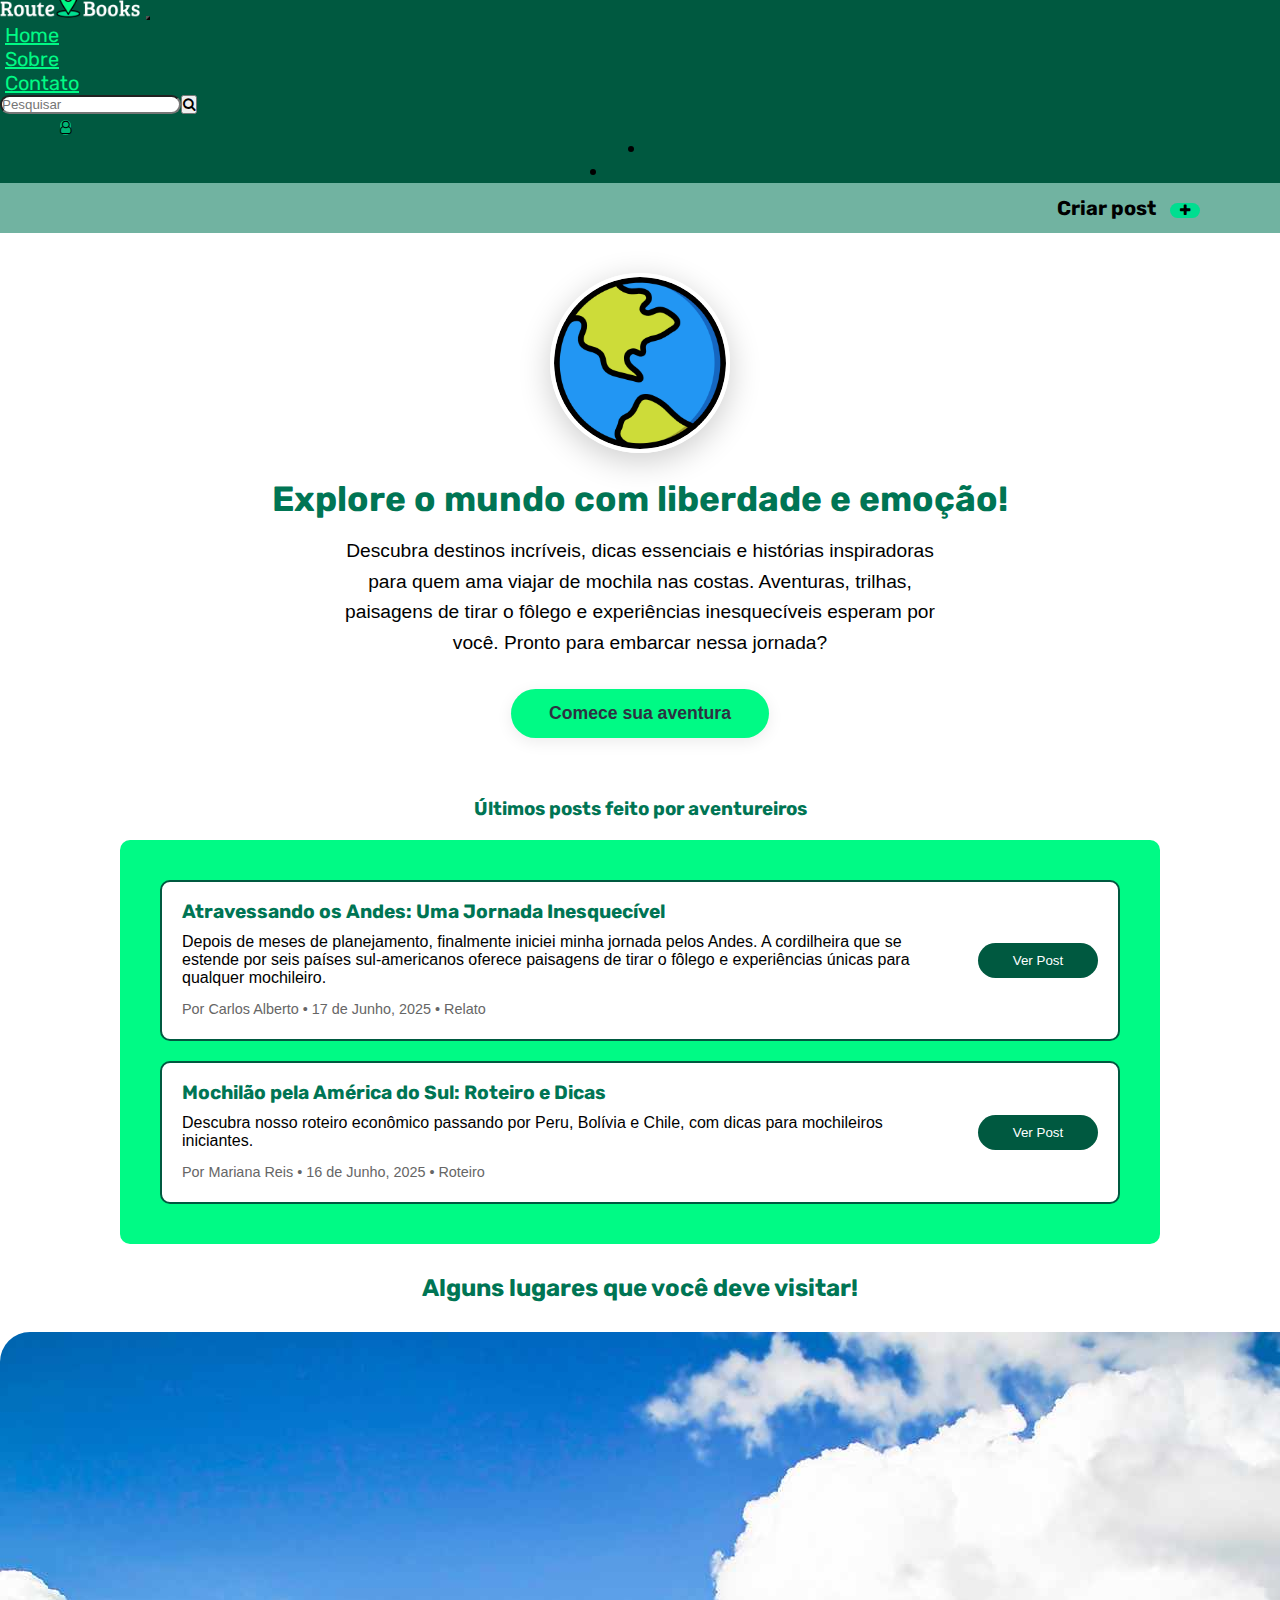
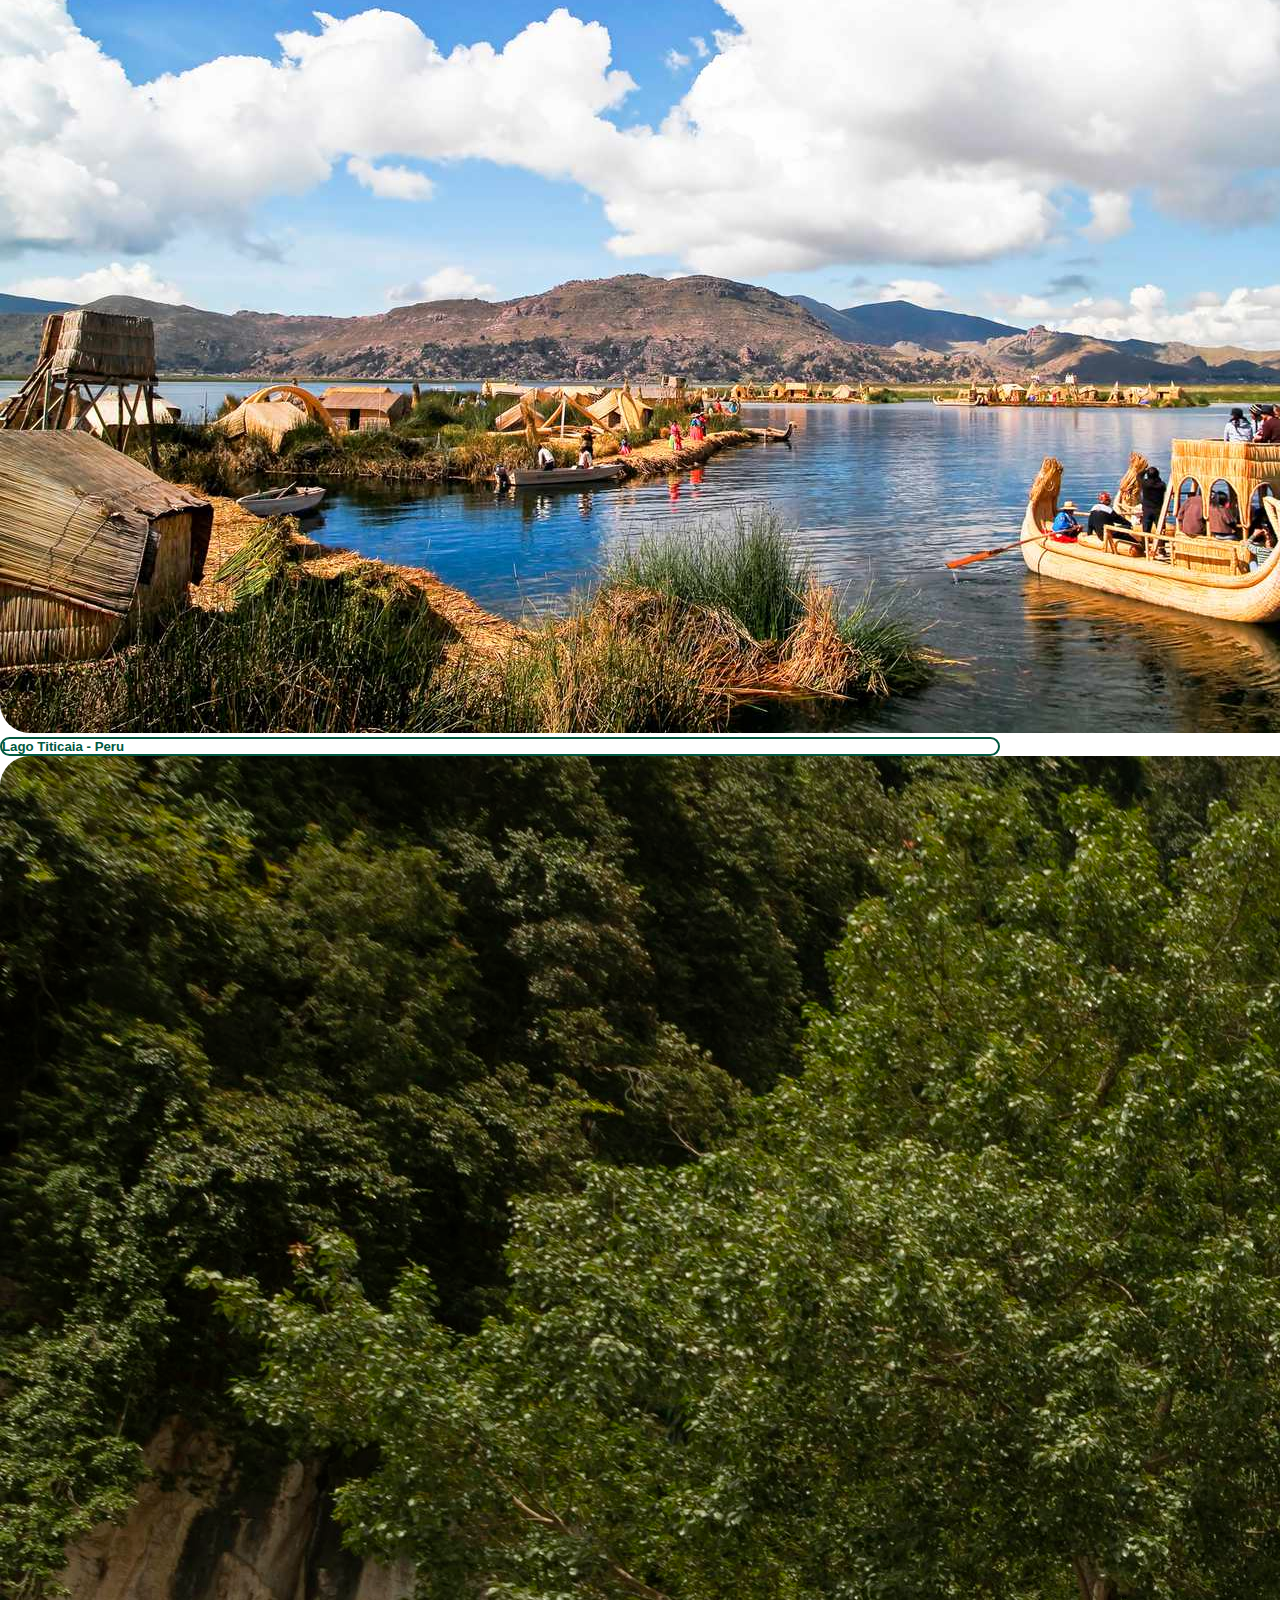
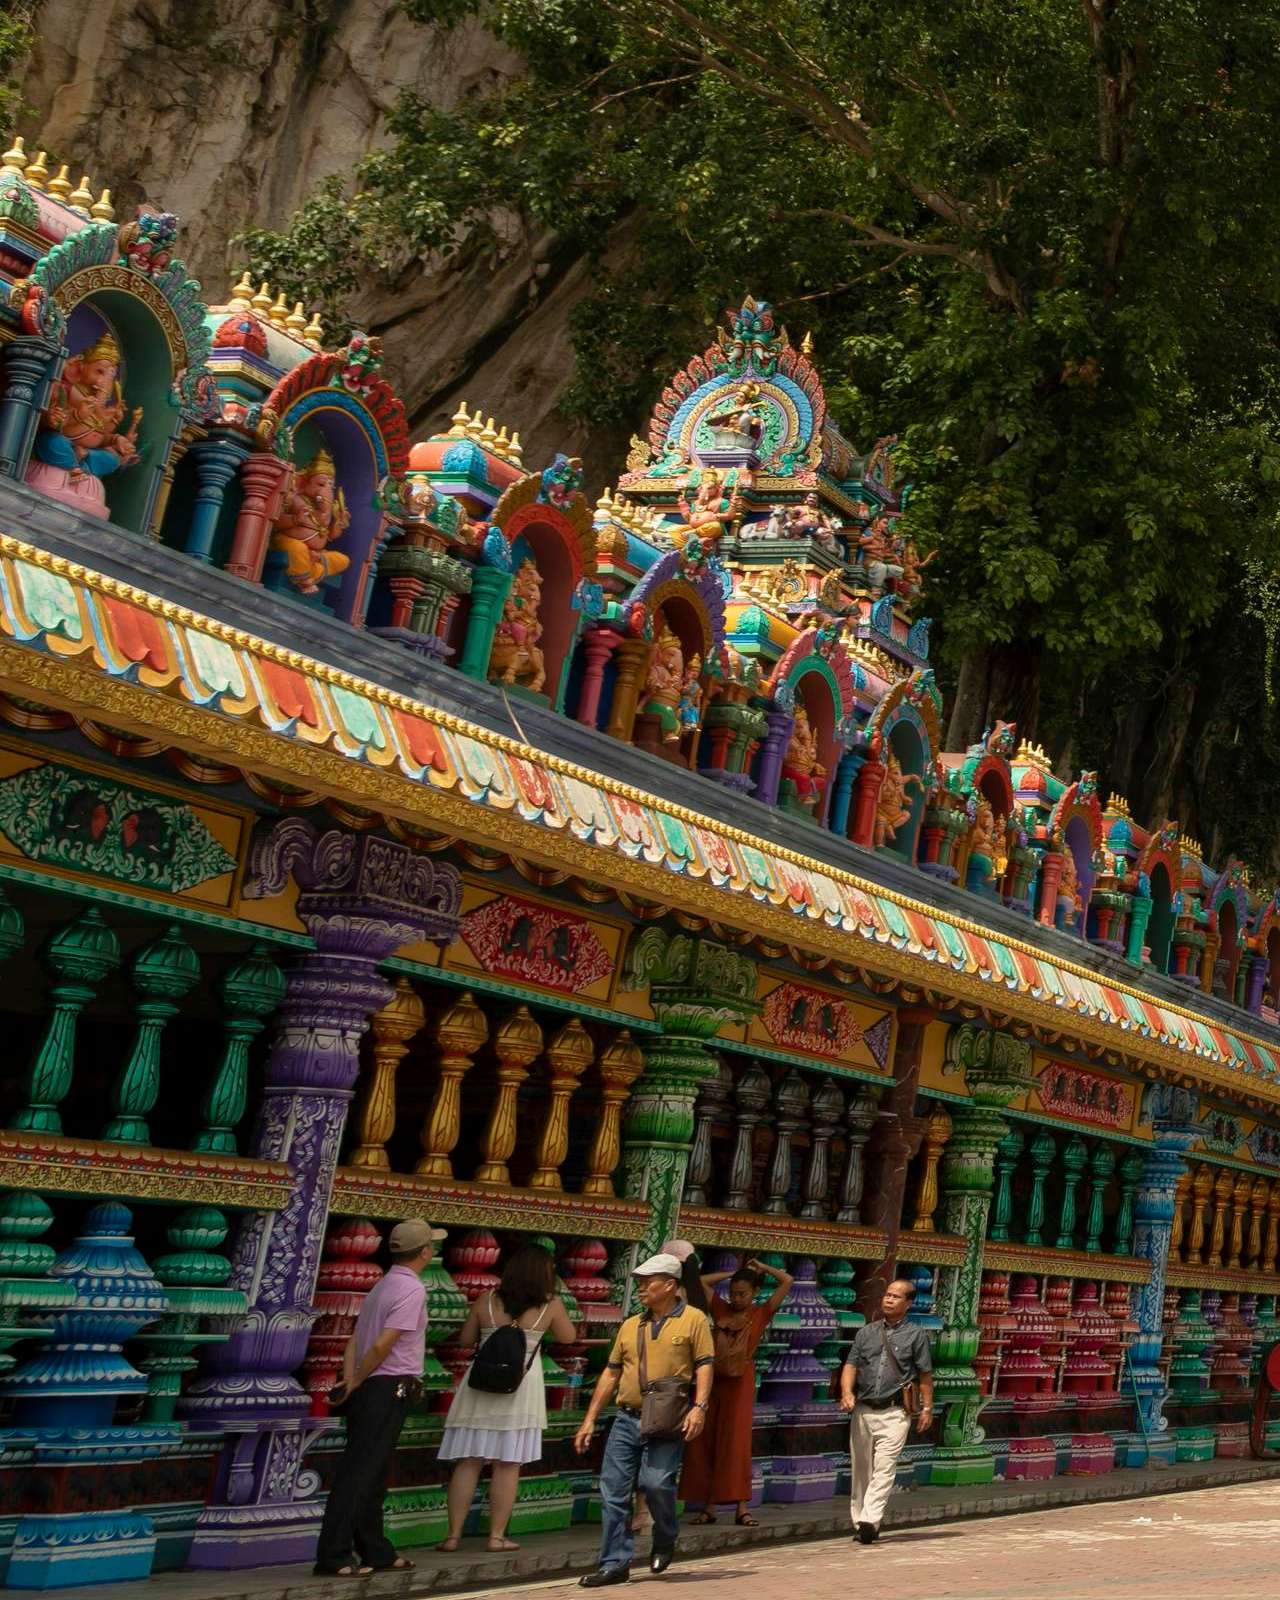
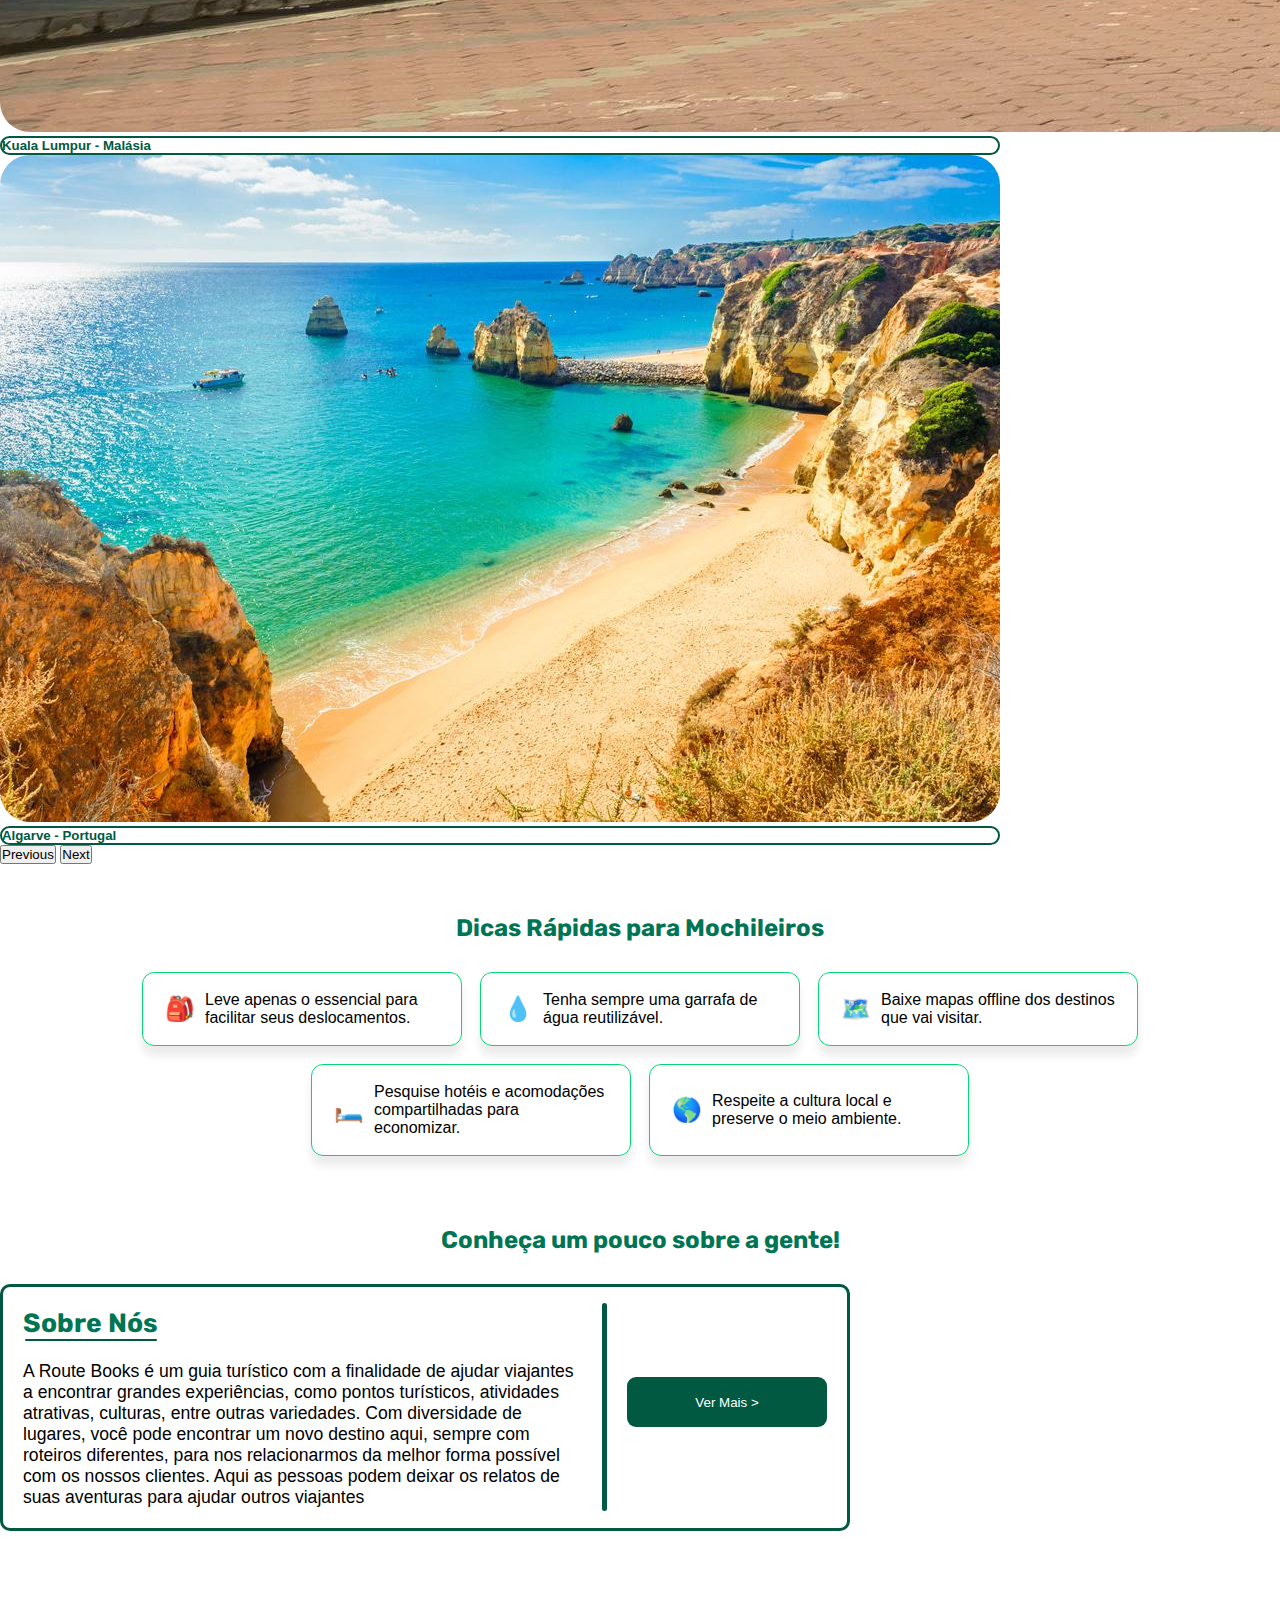
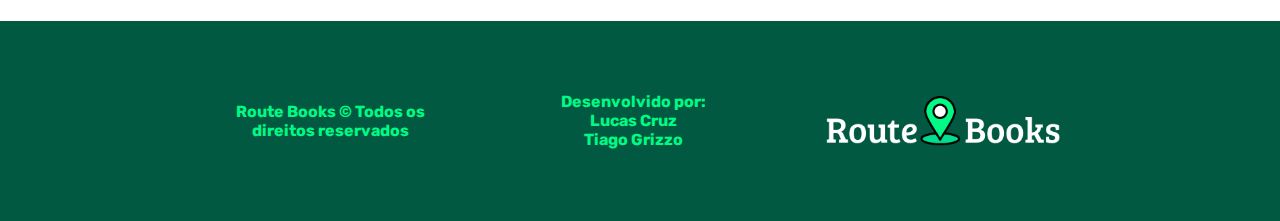
<file: index.html>
<!DOCTYPE html>
<html lang="pt-BR">
<head>
    <meta charset="UTF-8">
    <meta name="viewport" content="width=device-width, initial-scale=1.0">
    <title>Route Books - Seu melhor amigo quando a questão é se aventurar!</title>
    <link rel="stylesheet" href="css/reset.css">
    <link href="https://cdn.jsdelivr.net/npm/bootstrap@5.3.6/dist/css/bootstrap.min.css" rel="stylesheet" integrity="sha384-4Q6Gf2aSP4eDXB8Miphtr37CMZZQ5oXLH2yaXMJ2w8e2ZtHTl7GptT4jmndRuHDT" crossorigin="anonymous">
    <link rel="stylesheet" href="css/color.css">
    <link href="https://cdn.jsdelivr.net/npm/font-awesome@4.7.0/css/font-awesome.min.css" rel="stylesheet">
    <link rel="stylesheet" href="css/style.css">
    <link rel="stylesheet" href="css/index.css">
</head>
<body>
  <!--INICIO DA NAVBAR DO INDEX-->
  <header class="header-navbar">
    <nav class="navbar navbar-expand-lg bg-body-tertiary bg-navbar container-xxl">
        <div class="container-fluid">
          <a class="navbar-brand text-color-navbar" href="index.html"><img src="imgs/rb-logo2.png" class="logo-tamanho"></a>
          <button class="navbar-toggler bg-color-menu-btn" type="button" data-bs-toggle="collapse" data-bs-target="#navbarSupportedContent" aria-controls="navbarSupportedContent" aria-expanded="false" aria-label="Toggle navigation">
            <span class="navbar-toggler-icon"></span>
          </button>
          <div class="collapse navbar-collapse" id="navbarSupportedContent">
            <ul class="navbar-nav me-auto mb-2 mb-lg-0">
              <li class="nav-item">
                <a class="nav-link active text-color-navbar titulo-font " aria-current="page" href="index.html">Home</a>
              </li>
              <li class="nav-item">
                <a class="nav-link text-color-navbar titulo-font" href="sobre.html">Sobre</a>
              </li>
              <li class="nav-item">
                <a class="nav-link text-color-navbar titulo-font" href="contato.html">Contato</a>
              </li>
            </ul>
            <form class="d-flex barra-pesquisa" role="search">
              <input class="form-control me-2 search-bar" type="search" placeholder="Pesquisar" aria-label="Search"/>
              <button class="btn btn-outline-success" type="submit"><i class="fa fa-search" aria-hidden="true"></i></button>
            </form>
          </div>
          <div class="dropdown perfil-geral">
            <button class="btn btn-secondary dropdown-toggle btn-perfil" type="button" data-bs-toggle="dropdown" aria-expanded="false">
                <i class="fa fa-user-o" aria-hidden="true"></i>
            </button>
            <ul class="dropdown-menu menu-perfil">
              <li><a class="dropdown-item perfil-item" href="perfil.html">Perfil</a></li>
              <li><a class="dropdown-item perfil-item" href="login.html">Sair da Conta</a></li>
            </ul>
          </div>
        </div>
    </nav>
  </header>
  
  <!--FIM DA NAVBAR DO INDEX-->

  <div class="bg-criar-post">
    <!--INICIO DO CRIAR POST-->
    <div class="div-criar-post-geral container-xxl">
      <div class="div-criar-post titulo-font">
          Criar post
          <a href="criarpost.html">
            <button class="btn-criar-post"><i class="fa fa-plus" aria-hidden="true"></i></button>
          </a>
      </div>
    </div>
    <!--FIM DO CRIAR POST-->
  </div>
  <div class="inicio-index container-xxl">
    <!--INICIO DA INTRODUCAO DO SITE-->
    <img src="imgs/mundo.png" alt="Mochilão aventura">
    <h2 class="titulo-font cor-titulo">Explore o mundo com liberdade e emoção!</h2>
    <p>
      Descubra destinos incríveis, dicas essenciais e histórias inspiradoras para quem ama viajar de mochila nas costas. Aventuras, trilhas, paisagens de tirar o fôlego e experiências inesquecíveis esperam por você. Pronto para embarcar nessa jornada?
    </p>
      <a href="verposts.html" class="btn-inicio">Comece sua aventura</a>
      <!--FIM DA INTRODUCAO DO SITE-->
  </div>
  <div class="bg-conteudo">
    <!--INICIO DO CONTEUDO DO INDEX-->
    <div class="title-conteudo">
      <h3 class="h3-conteudo titulo-font cor-titulo">Últimos posts feito por aventureiros</h3>
    </div>
    <div class="div-fundo-relatos">
      <div class="fundo-relatos">
        <div class="relatos">
          <!--CARD DE POST RECENTE-->
              <div class="conteudo-card-index">
                    <h3 class="titulo-font cor-titulo">Atravessando os Andes: Uma Jornada Inesquecível</h3>
                    <p>Depois de meses de planejamento, finalmente iniciei minha jornada pelos Andes. A cordilheira que se estende por seis países sul-americanos oferece paisagens de tirar o fôlego e experiências únicas para qualquer mochileiro.</p>
                    <div class="post-info-index">
                      <span>Por Carlos Alberto • 17 de Junho, 2025 • Relato</span>
                    </div>
              </div>
            <div class="div-btn-relatos">
              <a href="post1.html">
                <button class="btn-relatos">
                  Ver Post
                </button> 
              </a>
            </div>
            <!--FIM DO CARD DE POST RECENTES-->
        </div>
        <div class="relatos">
          <!--INICIO DO SEGUNDO DE CARD DE POST RECENTE-->
              <div class="conteudo-card-index">
                    <h3 class="titulo-font cor-titulo">Mochilão pela América do Sul: Roteiro e Dicas</h3>
                    <p>Descubra nosso roteiro econômico passando por Peru, Bolívia e Chile, com dicas para mochileiros iniciantes.</p>
                    <div class="post-info-index">
                      <span>Por Mariana Reis • 16 de Junho, 2025 • Roteiro</span>
                    </div>
                </div>
                <div class="div-btn-relatos">
                  <a href="post2.html">
                    <button class="btn-relatos">
                      Ver Post
                    </button> 
                  </a>
                </div>
            <!--FIM DO CARD DO SEGUNDO POST RECENTE-->
        </div>
      </div>
    </div>
  </div>
  <h2 class="container-xxl conheca-index titulo-font cor-titulo">Alguns lugares que você deve visitar!</h2>

  <div id="carouselExampleAutoplaying" class="carousel slide container-xxl tamanho-car" data-bs-ride="carousel">
    <!--INICIO DO CARROSSEL DO INDEX-->
    <div class="carousel-inner">
      <div class="carousel-item active">
        <img src="imgs/peru.jpg" class="d-block w-100 img-car" alt="...">
        <div class="carousel-caption d-none d-md-block legenda-car">
          <h5>Lago Titicaia - Peru</h5>
        </div>
      </div>
      <div class="carousel-item">
        <img src="imgs/kuala.jpeg" class="d-block w-100 img-car" alt="...">
        <div class="carousel-caption d-none d-md-block legenda-car">
          <h5>Kuala Lumpur - Malásia</h5>
        </div>
      </div>
      <div class="carousel-item">
        <img src="imgs/algarve.jpg" class="d-block w-100 img-car" alt="...">
        <div class="carousel-caption d-none d-md-block legenda-car">
          <h5>Algarve - Portugal</h5>
        </div>
      </div>
    </div>
    <button class="carousel-control-prev" type="button" data-bs-target="#carouselExampleAutoplaying" data-bs-slide="prev">
      <span class="carousel-control-prev-icon" aria-hidden="true"></span>
      <span class="visually-hidden">Previous</span>
    </button>
    <button class="carousel-control-next" type="button" data-bs-target="#carouselExampleAutoplaying" data-bs-slide="next">
      <span class="carousel-control-next-icon" aria-hidden="true"></span>
      <span class="visually-hidden">Next</span>
    </button>
    <!--FIM DO CARROSSEL DO INDEX-->
  </div>
      <h2 class="titulo-font cor-titulo tit-dicas container-xxl">Dicas Rápidas para Mochileiros</h2>
        <div class="dicas-lista container-xxl">
          <!--INICIO DAS DICAS-->
            <div class="dica-item"><span>🎒</span> Leve apenas o essencial para facilitar seus deslocamentos.</div>
            <div class="dica-item"><span>💧</span> Tenha sempre uma garrafa de água reutilizável.</div>
            <div class="dica-item"><span>🗺️</span> Baixe mapas offline dos destinos que vai visitar.</div>
            <div class="dica-item"><span>🛏️</span> Pesquise hotéis e acomodações compartilhadas para economizar.</div>
            <div class="dica-item"><span>🌎</span> Respeite a cultura local e preserve o meio ambiente.</div>
            <!--FIM DAS DICAS-->
        </div>
  <h2 class="container-xxl conheca-index titulo-font cor-titulo">Conheça um pouco sobre a gente!</h2>
  <div class="geral-sobre container-xl">
    <!--INICIO DO SOBRE DO INDEX-->
    <div class="text-titulo-sobre">
      <div class="titulo-sobre">
        <h2 class="titulo-font cor-titulo">Sobre Nós</h2>
      </div>
      <div class="div-texto-sobre container-sm">
        <p class="p-sobre">A Route Books é um guia turístico com a finalidade de ajudar viajantes a encontrar grandes experiências, 
          como pontos turísticos, atividades atrativas, culturas, entre outras variedades. Com diversidade de lugares, você pode encontrar um novo destino aqui, sempre com roteiros diferentes, para nos relacionarmos da melhor forma possível 
          com os nossos clientes. Aqui as pessoas podem deixar os relatos de suas aventuras para ajudar outros viajantes </p>
      </div>
    </div>
    
    <div class="div-btn-sobre">
        <a href="sobre.html">
            <button class="btn-relatos btn-ver-sobre">
              Ver Mais >
            </button> 
        </a>
      </div>
      <!--FIM DO SOBRE DO INDEX-->
  </div>
      <!--INICIO DO FOOTER DO INDEX-->
      <footer class="footer-index">
        <div class="itens-footer-geral">
          <div class="item-footer item-footer-direitos">
              <h4 class="titulo-font">
                  Route Books © Todos os direitos reservados
              </h4>
          </div>
          <div class="item-footer">
              <h4 class="titulo-font">
                  Desenvolvido por: <br>        
                  <a href="https://github.com/LucasEduardoPereiraCruz">Lucas Cruz</a> <br>
                  <a href="https://github.com/TiagoGrizzo">Tiago Grizzo</a><br>
              </h4>
          </div>
          <div class="logo-footer">
              <img src="imgs/rb-logo2.png" alt="Logo Route Books" class="logo-footer">
          </div>
        </div>
      </footer>
      <!--FIM DO FOOTER DO INDEX-->
    <script src="https://cdn.jsdelivr.net/npm/bootstrap@5.3.6/dist/js/bootstrap.bundle.min.js" integrity="sha384-j1CDi7MgGQ12Z7Qab0qlWQ/Qqz24Gc6BM0thvEMVjHnfYGF0rmFCozFSxQBxwHKO" crossorigin="anonymous"></script>
</body>
</html>
</file>
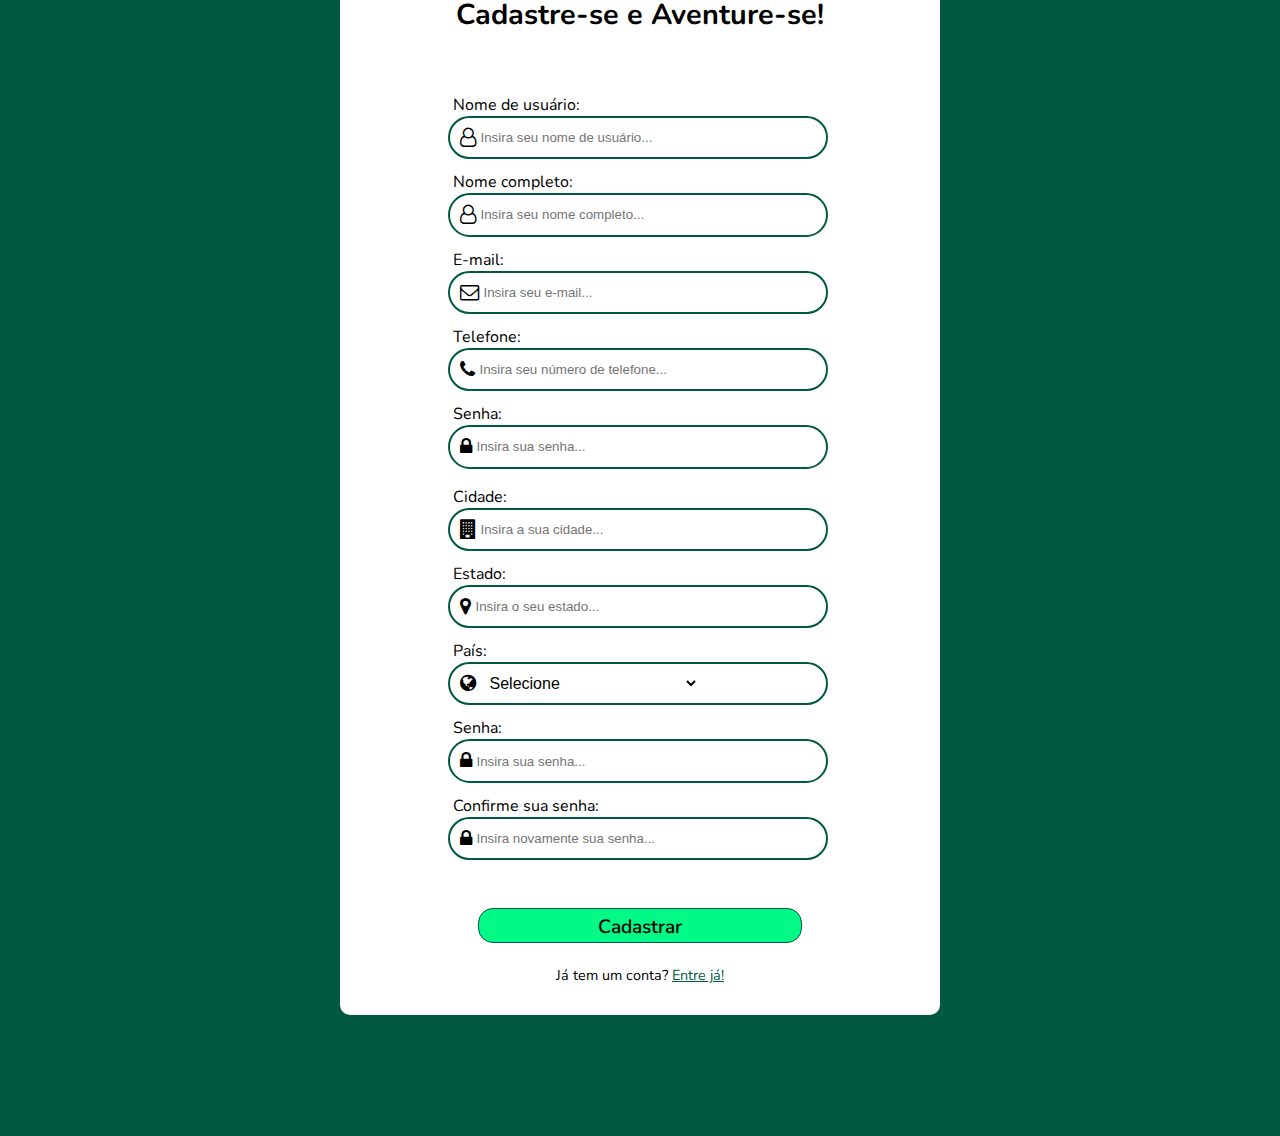
<file: cadastro.html>
<!DOCTYPE html>
<html lang="en">
<head>
    <meta charset="UTF-8">
    <meta name="viewport" content="width=device-width, initial-scale=1.0">
    <title>Route Books - Cadastre-se E Aventure-se!</title>
    <link rel="stylesheet" href="css/reset.css">
    <link href="https://cdn.jsdelivr.net/npm/font-awesome@4.7.0/css/font-awesome.min.css" rel="stylesheet">
    <link rel="stylesheet" href="css/style.css">
    <link rel="stylesheet" href="css/cadastro.css">
</head>
<body>
    <!--INICIO DA SECTION PRINCIPAL DA PAGINA-->
    <section class="form-cadastro-geral container-xxl">
        <form action="" class="form-cad">
            <div class="logo">
                <!--LOGO-->
                <img src="imgs/rb-logo1.png" class="logo-cadastro">
            </div>
            <!--TITULO-->
            <h2 class="titulo-cadastro">Cadastre-se e Aventure-se!</h2>
            <div class="div-inputs">
                <div class="dividir-inputs-1">
                    <!--INFOS DO CADASTRO/ DIVISAO DOS INPUTS EM 2 PARA FINS DE RESPONSIVIDADE-->
                        <label for="username">Nome de usuário:</label>
                    <div class="input-cadastro">
                        <i class="fa fa-user-o" aria-hidden="true"></i>
                        <input class="input-username" name="username" type="text" placeholder="Insira seu nome de usuário...">
                    </div>
                    <label for="username">Nome completo:</label>
                    <div class="input-cadastro">
                        <i class="fa fa-user-o" aria-hidden="true"></i>
                        <input class="input-username" name="username" type="text" placeholder="Insira seu nome completo...">
                    </div>
                    <label for="email">E-mail:</label>
                    <div class="input-cadastro">
                        <i class="fa fa-envelope-o" aria-hidden="true"></i>
                        <input class="input-email" name="email" type="email" placeholder="Insira seu e-mail...">
                    </div>
                    <label for="Telefone">Telefone:</label>
                    <div class="input-cadastro">
                        <i class="fa fa-phone" aria-hidden="true"></i>
                        <input class="input-telefone" name="Telefone" type="text" placeholder="Insira seu número de telefone...">
                    </div>

                    <label for="senha">Senha:</label>
                    <div class="input-cadastro">
                        <i class="fa fa-lock" aria-hidden="true"></i>
                        <input class="input-senha" name="senha" type="password" placeholder="Insira sua senha...">
                    </div>
                    
                </div>
                <div class="dividir-inputs-2">
                    <label for="endereco">Cidade:</label>
                    <div class="input-cadastro">
                        <i class="fa fa-building" aria-hidden="true"></i>
                        <input class="input-cidade" name="cidade" type="text" placeholder="Insira a sua cidade...">
                    </div>

                    <label for="endereco">Estado:</label>
                    <div class="input-cadastro">
                        <i class="fa fa-map-marker" aria-hidden="true"></i>
                        <input class="input-estado" name="estado" type="text" placeholder="Insira o seu estado...">
                    </div>

                    <label for="pais">País:</label>
                    <div class="input-cadastro">
                        <i class="fa fa-globe" aria-hidden="true"></i>
                        <select class="select-uf" name="pais" id="pais" required>
                            <option value="">Selecione</option>
                            <option value="AF">Afeganistão</option>
                            <option value="ZA">África do Sul</option>
                            <option value="AL">Albânia</option>
                            <option value="DE">Alemanha</option>
                            <option value="AD">Andorra</option>
                            <option value="AO">Angola</option>
                            <option value="AI">Anguilla</option>
                            <option value="AQ">Antártica</option>
                            <option value="AG">Antígua e Barbuda</option>
                            <option value="SA">Arábia Saudita</option>
                            <option value="DZ">Argélia</option>
                            <option value="AR">Argentina</option>
                            <option value="AM">Armênia</option>
                            <option value="AW">Aruba</option>
                            <option value="AU">Austrália</option>
                            <option value="AT">Áustria</option>
                            <option value="AZ">Azerbaijão</option>
                            <option value="BS">Bahamas</option>
                            <option value="BH">Bahrein</option>
                            <option value="BD">Bangladesh</option>
                            <option value="BB">Barbados</option>
                            <option value="BE">Bélgica</option>
                            <option value="BZ">Belize</option>
                            <option value="BJ">Benin</option>
                            <option value="BM">Bermudas</option>
                            <option value="BO">Bolívia</option>
                            <option value="BA">Bósnia e Herzegovina</option>
                            <option value="BW">Botsuana</option>
                            <option value="BR">Brasil</option>
                            <option value="BN">Brunei</option>
                            <option value="BG">Bulgária</option>
                            <option value="BF">Burkina Faso</option>
                            <option value="BI">Burundi</option>
                            <option value="BT">Butão</option>
                            <option value="CV">Cabo Verde</option>
                            <option value="KH">Camboja</option>
                            <option value="CM">Camarões</option>
                            <option value="CA">Canadá</option>
                            <option value="QA">Catar</option>
                            <option value="KZ">Cazaquistão</option>
                            <option value="TD">Chade</option>
                            <option value="CL">Chile</option>
                            <option value="CN">China</option>
                            <option value="CY">Chipre</option>
                            <option value="CO">Colômbia</option>
                            <option value="KM">Comores</option>
                            <option value="CG">Congo</option>
                            <option value="KR">Coreia do Sul</option>
                            <option value="KP">Coreia do Norte</option>
                            <option value="CR">Costa Rica</option>
                            <option value="CI">Costa do Marfim</option>
                            <option value="HR">Croácia</option>
                            <option value="CU">Cuba</option>
                            <option value="DK">Dinamarca</option>
                            <option value="DJ">Djibuti</option>
                            <option value="DM">Dominica</option>
                            <option value="EG">Egito</option>
                            <option value="SV">El Salvador</option>
                            <option value="AE">Emirados Árabes Unidos</option>
                            <option value="EC">Equador</option>
                            <option value="ER">Eritreia</option>
                            <option value="SK">Eslováquia</option>
                            <option value="SI">Eslovênia</option>
                            <option value="ES">Espanha</option>
                            <option value="US">Estados Unidos</option>
                            <option value="EE">Estônia</option>
                            <option value="ET">Etiópia</option>
                            <option value="PH">Filipinas</option>
                            <option value="FI">Finlândia</option>
                            <option value="FR">França</option>
                            <option value="GA">Gabão</option>
                            <option value="GM">Gâmbia</option>
                            <option value="GH">Gana</option>
                            <option value="GE">Geórgia</option>
                            <option value="GI">Gibraltar</option>
                            <option value="GR">Grécia</option>
                            <option value="GD">Granada</option>
                            <option value="GL">Groenlândia</option>
                            <option value="GP">Guadalupe</option>
                            <option value="GU">Guam</option>
                            <option value="GT">Guatemala</option>
                            <option value="GY">Guiana</option>
                            <option value="GF">Guiana Francesa</option>
                            <option value="GN">Guiné</option>
                            <option value="GW">Guiné-Bissau</option>
                            <option value="GQ">Guiné Equatorial</option>
                            <option value="HT">Haiti</option>
                            <option value="HN">Honduras</option>
                            <option value="HU">Hungria</option>
                            <option value="YE">Iêmen</option>
                            <option value="IN">Índia</option>
                            <option value="ID">Indonésia</option>
                            <option value="IR">Irã</option>
                            <option value="IQ">Iraque</option>
                            <option value="IE">Irlanda</option>
                            <option value="IS">Islândia</option>
                            <option value="IL">Israel</option>
                            <option value="IT">Itália</option>
                            <option value="JM">Jamaica</option>
                            <option value="JP">Japão</option>
                            <option value="JO">Jordânia</option>
                            <option value="KW">Kuwait</option>
                            <option value="LA">Laos</option>
                            <option value="LS">Lesoto</option>
                            <option value="LV">Letônia</option>
                            <option value="LB">Líbano</option>
                            <option value="LR">Libéria</option>
                            <option value="LY">Líbia</option>
                            <option value="LI">Liechtenstein</option>
                            <option value="LT">Lituânia</option>
                            <option value="LU">Luxemburgo</option>
                            <option value="MG">Madagascar</option>
                            <option value="MY">Malásia</option>
                            <option value="MW">Malawi</option>
                            <option value="MV">Maldivas</option>
                            <option value="ML">Mali</option>
                            <option value="MT">Malta</option>
                            <option value="MA">Marrocos</option>
                            <option value="MQ">Martinica</option>
                            <option value="MU">Maurício</option>
                            <option value="MX">México</option>
                            <option value="MZ">Moçambique</option>
                            <option value="MC">Mônaco</option>
                            <option value="MN">Mongólia</option>
                            <option value="ME">Montenegro</option>
                            <option value="NA">Namíbia</option>
                            <option value="NP">Nepal</option>
                            <option value="NI">Nicarágua</option>
                            <option value="NE">Níger</option>
                            <option value="NG">Nigéria</option>
                            <option value="NO">Noruega</option>
                            <option value="NZ">Nova Zelândia</option>
                            <option value="NL">Países Baixos</option>
                            <option value="PK">Paquistão</option>
                            <option value="PA">Panamá</option>
                            <option value="PG">Papua-Nova Guiné</option>
                            <option value="PY">Paraguai</option>
                            <option value="PE">Peru</option>
                            <option value="PL">Polônia</option>
                            <option value="PT">Portugal</option>
                            <option value="KE">Quênia</option>
                            <option value="GB">Reino Unido</option>
                            <option value="CZ">República Tcheca</option>
                            <option value="CF">República Centro-Africana</option>
                            <option value="DO">República Dominicana</option>
                            <option value="RO">Romênia</option>
                            <option value="RU">Rússia</option>
                            <option value="RW">Ruanda</option>
                            <option value="EH">Saara Ocidental</option>
                            <option value="WS">Samoa</option>
                            <option value="SM">San Marino</option>
                            <option value="SN">Senegal</option>
                            <option value="RS">Sérvia</option>
                            <option value="SL">Serra Leoa</option>
                            <option value="SG">Singapura</option>
                            <option value="SY">Síria</option>
                            <option value="SO">Somália</option>
                            <option value="LK">Sri Lanka</option>
                            <option value="SZ">Suazilândia</option>
                            <option value="SD">Sudão</option>
                            <option value="SE">Suécia</option>
                            <option value="CH">Suíça</option>
                            <option value="SR">Suriname</option>
                            <option value="TH">Tailândia</option>
                            <option value="TW">Taiwan</option>
                            <option value="TZ">Tanzânia</option>
                            <option value="TJ">Tajiquistão</option>
                            <option value="TG">Togo</option>
                            <option value="TT">Trinidad e Tobago</option>
                            <option value="TN">Tunísia</option>
                            <option value="TR">Turquia</option>
                            <option value="UA">Ucrânia</option>
                            <option value="UG">Uganda</option>
                            <option value="UY">Uruguai</option>
                            <option value="UZ">Uzbequistão</option>
                            <option value="VE">Venezuela</option>
                            <option value="VN">Vietnã</option>
                            <option value="ZM">Zâmbia</option>
                            <option value="ZW">Zimbábue</option>
                        </select>
                    </div>

                    <label for="senha">Senha:</label>
                    <div class="input-cadastro">
                        <i class="fa fa-lock" aria-hidden="true"></i>
                        <input class="input-senha" name="senha" type="password" placeholder="Insira sua senha...">
                    </div>

                    <label for="username">Confirme sua senha:</label>
                    <div class="input-cadastro">
                        <i class="fa fa-lock" aria-hidden="true"></i>
                        <input class="input-senha" name="conf-senha" type="password" placeholder="Insira novamente sua senha...">
                    </div>
                </div>
            </div>
            
            <div class="div-btn-cadastro">
                <!--BOTAO PARA SE CADASTRAR-->
                <a href="login.html">
                    <button type="button" class="btn-cadastrar">Cadastrar</button>    
                </a>     
            </div>
            <br>
            <div class="link-login">
                <!--LINK QUE LEVA PARA A PAGINA DE LOGIN-->
                Já tem um conta? <a href="login.html">Entre já!</a>
            </div>
        </form>
    </section>
</body>
</html>
</file>
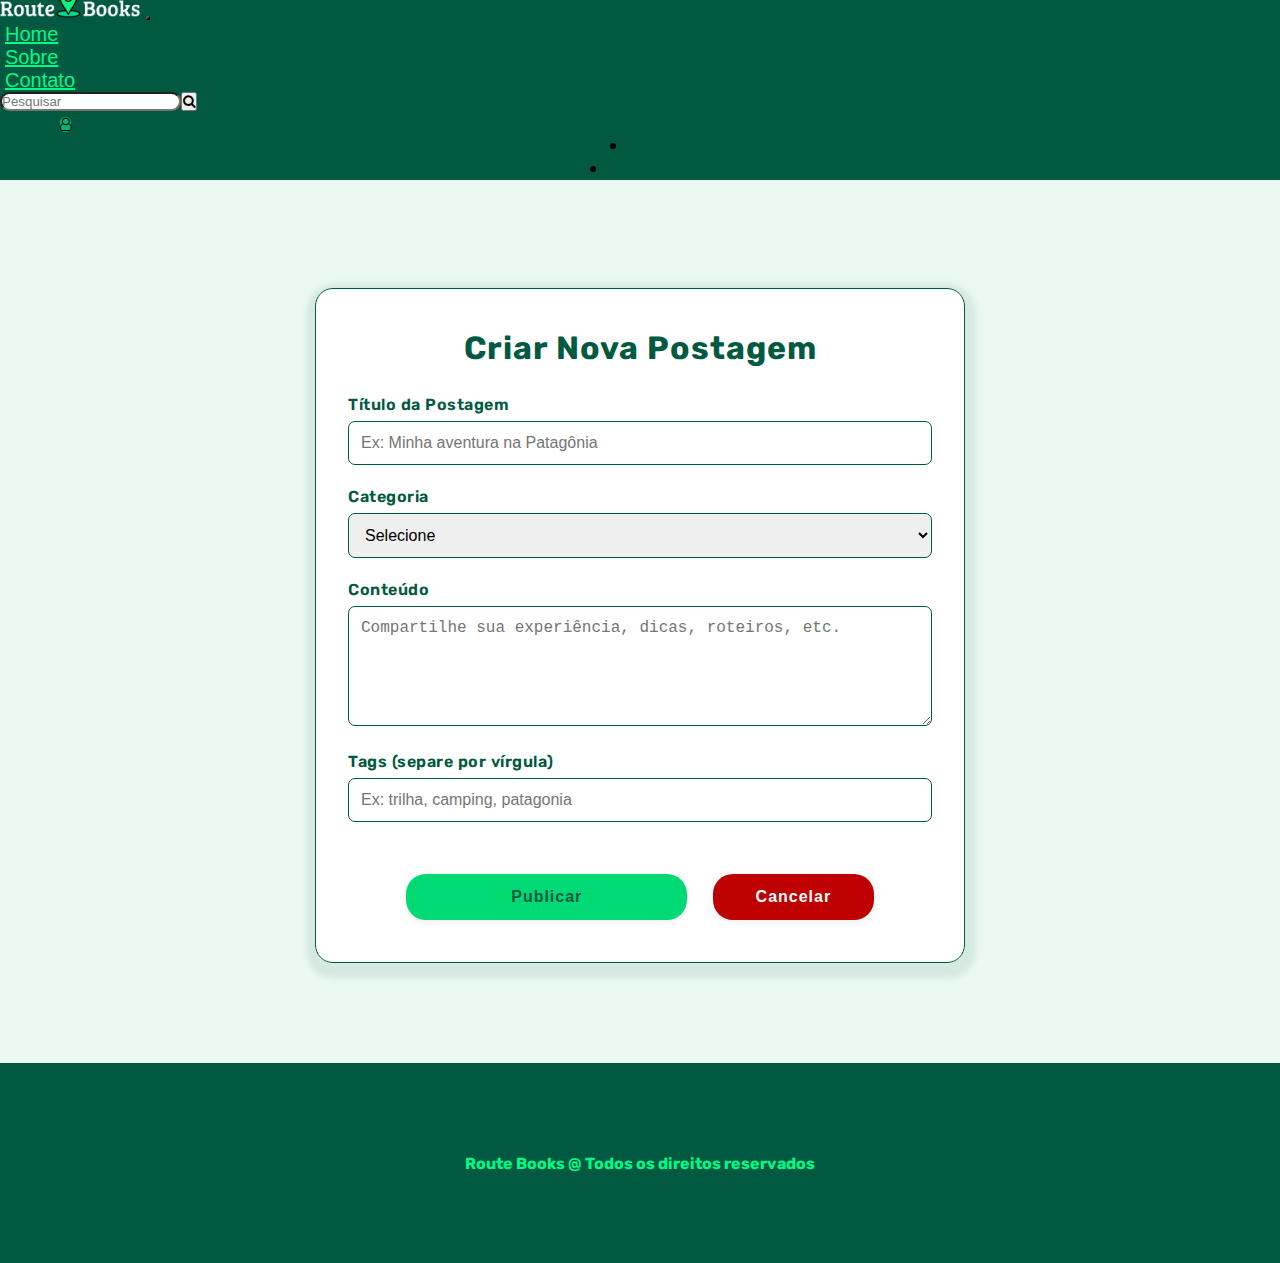
<file: criarpost.html>
<!DOCTYPE html>
<html lang="pt-BR">
<head>
    <meta charset="UTF-8">
    <meta name="viewport" content="width=device-width, initial-scale=1.0">
    <title>Route Books - Seu melhor amigo quando a questão é se aventurar!</title>
    <link rel="stylesheet" href="css/reset.css">
    <link href="https://cdn.jsdelivr.net/npm/bootstrap@5.3.6/dist/css/bootstrap.min.css" rel="stylesheet" integrity="sha384-4Q6Gf2aSP4eDXB8Miphtr37CMZZQ5oXLH2yaXMJ2w8e2ZtHTl7GptT4jmndRuHDT" crossorigin="anonymous">
    <link rel="stylesheet" href="css/color.css">
    <link href="https://cdn.jsdelivr.net/npm/font-awesome@4.7.0/css/font-awesome.min.css" rel="stylesheet">
    <link rel="stylesheet" href="css/style.css">
    <link rel="stylesheet" href="css/criar-post.css">
</head>
<body>
    <header class="header-navbar">
    <nav class="navbar navbar-expand-lg bg-body-tertiary bg-navbar container-xxl">
        <div class="container-fluid">
          <a class="navbar-brand text-color-navbar" href="index.html"><img src="imgs/rb-logo2.png" class="logo-tamanho"></a>
          <button class="navbar-toggler bg-color-menu-btn" type="button" data-bs-toggle="collapse" data-bs-target="#navbarSupportedContent" aria-controls="navbarSupportedContent" aria-expanded="false" aria-label="Toggle navigation">
            <span class="navbar-toggler-icon"></span>
          </button>
          <div class="collapse navbar-collapse" id="navbarSupportedContent">
            <ul class="navbar-nav me-auto mb-2 mb-lg-0">
              <li class="nav-item">
                <a class="nav-link active text-color-navbar" aria-current="page" href="index.html">Home</a>
              </li>
              <li class="nav-item">
                <a class="nav-link text-color-navbar" href="sobre.html">Sobre</a>
              </li>
              <li class="nav-item">
                <a class="nav-link text-color-navbar" href="contato.html">Contato</a>
              </li>
            </ul>
            <form class="d-flex barra-pesquisa" role="search">
              <input class="form-control me-2 search-bar" type="search" placeholder="Pesquisar" aria-label="Search"/>
              <button class="btn btn-outline-success" type="submit"><i class="fa fa-search" aria-hidden="true"></i></button>
            </form>
          </div>
          <div class="dropdown perfil-geral">
                <button class="btn btn-secondary dropdown-toggle btn-perfil" type="button" data-bs-toggle="dropdown" aria-expanded="false">
                    <i class="fa fa-user-o" aria-hidden="true"></i>
                </button>
                <ul class="dropdown-menu menu-perfil">
                  <li><a class="dropdown-item perfil-item" href="perfil.html">Ver Perfil</a></li>
                  <li><a class="dropdown-item perfil-item" href="login.html">Sair da Conta</a></li>
                </ul>
          </div>
        </div>
    </nav>
  </header>
  <div class="post-container">
            <h2 class="titulo-font">Criar Nova Postagem</h2>
            <form>
                <div class="form-bloco">
                    <label for="titulo" class="titulo-font">Título da Postagem</label>
                    <input type="text" id="titulo" name="titulo" placeholder="Ex: Minha aventura na Patagônia" required>
                </div>
                <div class="form-bloco">
                    <label for="categoria" class="titulo-font">Categoria</label>
                    <select id="categoria" name="categoria" required>
                        <option value="">Selecione</option>
                        <option value="mochilao">Mochilão</option>
                        <option value="aventura">Aventura</option>
                        <option value="dicas">Dicas</option>
                        <option value="roteiros">Roteiros</option>
                    </select>
                </div>
                <div class="form-bloco">
                    <label for="conteudo" class="titulo-font">Conteúdo</label>
                    <textarea id="conteudo" name="conteudo" placeholder="Compartilhe sua experiência, dicas, roteiros, etc." required></textarea>
                </div>
                <div class="form-bloco">
                    <label for="tags" class="titulo-font">Tags (separe por vírgula)</label>
                    <input type="text" id="tags" name="tags" placeholder="Ex: trilha, camping, patagonia">
                </div>
                <div class="btns-post">
                  <button type="submit" class="btn-postar ">Publicar</button>
                  <a class="" href="index.html">
                    <button class="btn-cancelar" type="button">Cancelar</button>
                  </a>
                  
                </div>
            </form>
        </div>
        <footer class="footer-index">
          <div class="item-footer">
              <h4 class="titulo-font">
                  Route Books @ Todos os direitos reservados
              </h4>
          </div>
      </footer>
  <script src="https://cdn.jsdelivr.net/npm/bootstrap@5.3.6/dist/js/bootstrap.bundle.min.js" integrity="sha384-j1CDi7MgGQ12Z7Qab0qlWQ/Qqz24Gc6BM0thvEMVjHnfYGF0rmFCozFSxQBxwHKO" crossorigin="anonymous"></script>
</body>
</html>
</file>
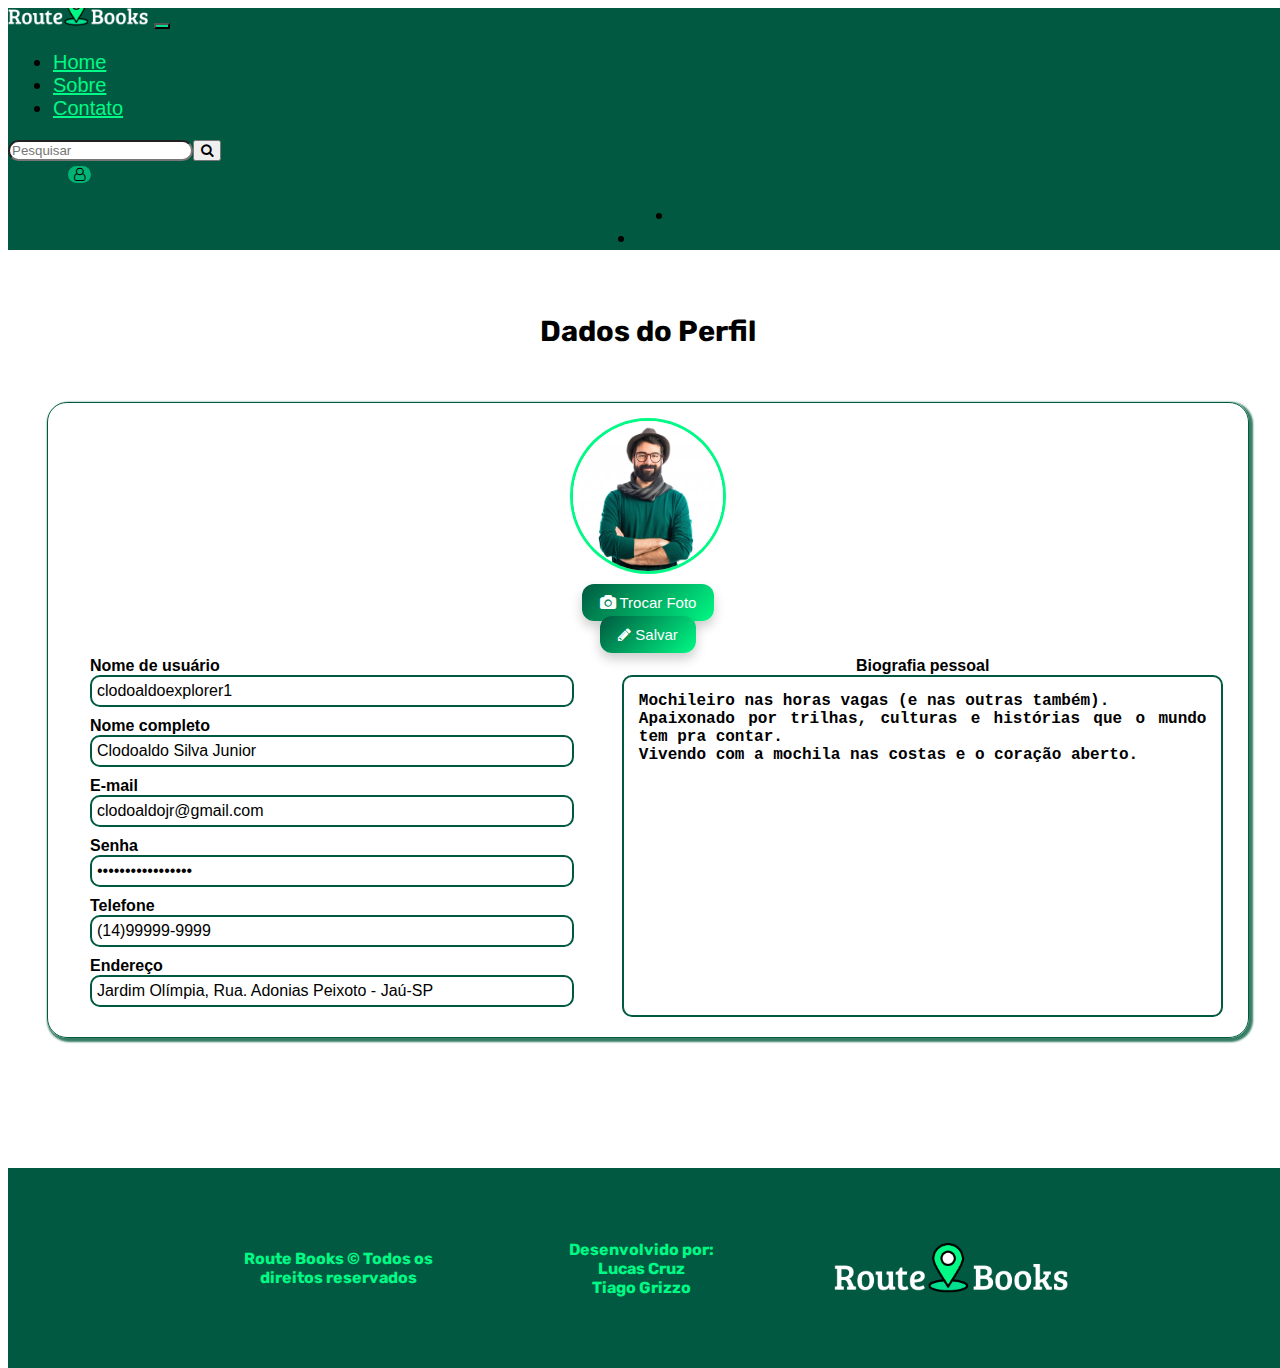
<file: editarperfil.html>
<!DOCTYPE html>
<html lang="pt-BR">
<head>
    <meta charset="UTF-8">
    <meta name="viewport" content="width=device-width, initial-scale=1.0">
    <title>Route Books - Perfil De Usuário</title>
    <link href="https://cdn.jsdelivr.net/npm/bootstrap@5.3.6/dist/css/bootstrap.min.css" rel="stylesheet" integrity="sha384-4Q6Gf2aSP4eDXB8Miphtr37CMZZQ5oXLH2yaXMJ2w8e2ZtHTl7GptT4jmndRuHDT" crossorigin="anonymous">
    <link href="https://cdn.jsdelivr.net/npm/font-awesome@4.7.0/css/font-awesome.min.css" rel="stylesheet">
    <link rel="stylesheet" href="css/style.css">
    <link rel="stylesheet" href="css/perfil.css">
</head>
<body>
    <header class="header-navbar">
        <nav class="navbar navbar-expand-lg bg-body-tertiary bg-navbar container-xxl">
            <div class="container-fluid">
              <a class="navbar-brand text-color-navbar" href="index.html"><img src="imgs/rb-logo2.png" class="logo-tamanho"></a>
              <button class="navbar-toggler bg-color-menu-btn" type="button" data-bs-toggle="collapse" data-bs-target="#navbarSupportedContent" aria-controls="navbarSupportedContent" aria-expanded="false" aria-label="Toggle navigation">
                <span class="navbar-toggler-icon"></span>
              </button>
              <div class="collapse navbar-collapse" id="navbarSupportedContent">
                <ul class="navbar-nav me-auto mb-2 mb-lg-0">
                  <li class="nav-item">
                    <a class="nav-link active text-color-navbar" aria-current="page" href="index.html">Home</a>
                  </li>
                  <li class="nav-item">
                    <a class="nav-link text-color-navbar" href="sobre.html">Sobre</a>
                  </li>
                  <li class="nav-item">
                    <a class="nav-link text-color-navbar" href="contato.html">Contato</a>
                  </li>
                </ul>
                <form class="d-flex barra-pesquisa" role="search">
                  <input class="form-control me-2 search-bar" type="search" placeholder="Pesquisar" aria-label="Search"/>
                  <button class="btn btn-outline-success" type="submit"><i class="fa fa-search" aria-hidden="true"></i></button>
                </form>
              </div>
              <div class="dropdown perfil-geral">
                <button class="btn btn-secondary dropdown-toggle btn-perfil" type="button" data-bs-toggle="dropdown" aria-expanded="false">
                    <i class="fa fa-user-o" aria-hidden="true"></i>
                </button>
                <ul class="dropdown-menu menu-perfil">
                  <li><a class="dropdown-item perfil-item" href="perfil.html">Perfil</a></li>
                  <li><a class="dropdown-item perfil-item" href="login.html">Sair da Conta</a></li>
                </ul>
              </div>
            </div>
        </nav>
      </header>
      <!--FIM NAVBAR-->
      <section class="container-perfil">
        <h2 class="titulo-font cor-titulo titulo-perfil">Dados do Perfil</h2>
        <div class="foto-centro">
          <div class="perfil-foto">
                    <img id="foto-preview" src="imgs/pessoabarda.avif" alt="Foto de Perfil">
                    <!--FOTO DE PERFIL-->
          </div>
          <div class="bg-trocar-foto">
            <label for="input-foto" class="btn-trocar-foto">
                    <i class="fa fa-camera" aria-hidden="true"></i> Trocar Foto
                    </label>
                    <input type="file" id="input-foto" accept="image/*" style="display:none;">
          </div>

    <div class="bg-editar-perfil">
    <!--INICIO DO EDITAR PERFIL-->
        <div class="div-editar-perfil-geral container-xxl">
            <div class="div-editar-perfil titulo-font">
                <a href="perfil.html">
                    <button class="btn-editar-perfil"><i class="fa fa-pencil" aria-hidden="true"></i> Salvar</button>
                </a>
            </div>
        </div>
    <!--FIM DO BOTÃO EDITAR PERFIL-->
    </div>


          <div class="div-perfil">
            <!--INFOS DO PERFIL-->
            <div class="orientacao-perfil">
                  <div class="campos-info">          
                    <div class="perfil-info">
                      <label>Nome de usuário</label>
                      <input type="text" class="input-perfil" value="clodoaldoexplorer1"  />
                    </div>
                    <div class="perfil-info">
                      <label>Nome completo</label>
                      <input type="text" class="input-perfil" value="Clodoaldo Silva Junior"  />
                    </div>
                    <div class="perfil-info">
                      <label>E-mail</label>
                      <input type="email" class="input-perfil" value="clodoaldojr@gmail.com"  />
                    </div>
                    <div class="perfil-info">
                      <label>Senha</label>
                      <input type="password" class="input-perfil" value="clodoaldojr123456"  />
                    </div>
                    <div class="perfil-info">
                      <label>Telefone</label>
                      <input type="text" class="input-perfil" value="(14)99999-9999"  />
                    </div>
                    <div class="perfil-info">
                      <label>Endereço</label>
                      <input type="text" class="input-perfil" value="Jardim Olímpia, Rua. Adonias Peixoto - Jaú-SP"  />
                    </div>
                  </div>
            </div>      
              <div class="perfil-info-bio">
                <!--BIO-->
                      <label class="label-perfil-bio">Biografia pessoal</label>
                      <textarea class="text-perfil"  >
Mochileiro nas horas vagas (e nas outras também).
Apaixonado por trilhas, culturas e histórias que o mundo tem pra contar.
Vivendo com a mochila nas costas e o coração aberto.</textarea>
              </div>
          </div>
        </div>
      </section>
      <!--FOOTER-->
      <footer class="footer-index">
        <div class="itens-footer-geral">
          <div class="item-footer item-footer-direitos">
              <h4 class="titulo-font">
                  Route Books © Todos os direitos reservados
              </h4>
          </div>
          <div class="item-footer">
              <h4 class="titulo-font">
                  Desenvolvido por: <br>
                  <a href="https://github.com/LucasEduardoPereiraCruz">Lucas Cruz</a> <br>
                  <a href="https://github.com/TiagoGrizzo">Tiago Grizzo</a><br>
              </h4>
          </div>
          <div class="logo-footer">
              <img src="imgs/rb-logo2.png" alt="Logo Route Books" class="logo-footer">
          </div>
        </div>
      </footer>
  <script src="https://cdn.jsdelivr.net/npm/bootstrap@5.3.6/dist/js/bootstrap.bundle.min.js" integrity="sha384-j1CDi7MgGQ12Z7Qab0qlWQ/Qqz24Gc6BM0thvEMVjHnfYGF0rmFCozFSxQBxwHKO" crossorigin="anonymous"></script>
  <script src="js/script.js"></script>
</body>
</html>
</file>
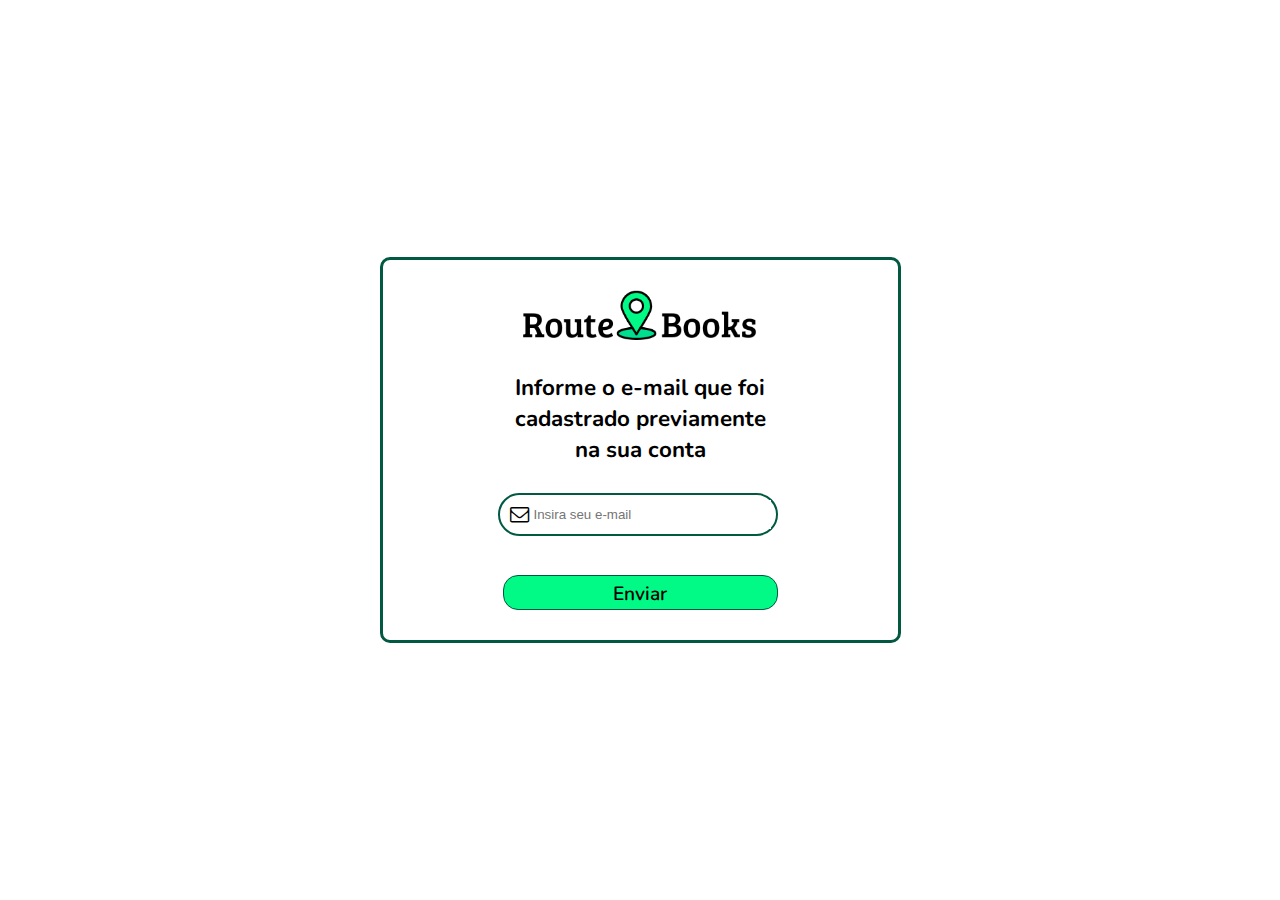
<file: esqueceusenha.html>
<!DOCTYPE html>
<html lang="en">
<head>
    <meta charset="UTF-8">
    <meta name="viewport" content="width=device-width, initial-scale=1.0">
    <title>Route Books - Cadastro</title>
    <link rel="stylesheet" href="css/reset.css">
    <link href="https://cdn.jsdelivr.net/npm/font-awesome@4.7.0/css/font-awesome.min.css" rel="stylesheet">
    <link rel="stylesheet" href="css/style.css">
    <link rel="stylesheet" href="css/css-cadastro.css">
</head>
<body>
    <div class="form-cadastro">
        <form action="">
            <div class="logo-esq">
                <img src="imgs/rb-logo1.png" class="logo-login">
            </div>
            <h4 class="titulo-esqueceu">Informe o e-mail que foi cadastrado previamente na sua conta</h4>
            <div class="input-cadastro">
                <i class="fa fa-envelope-o" aria-hidden="true"></i>
                <input class="input-email" name="email" type="email" placeholder="Insira seu e-mail">
            </div>
            <div class="div-btn-cadastro">
                <a href="novasenha.html">
                    <button type="button" class="btn-cadastrar">Enviar</button>    
                </a>     
            </div>
        </form>
    </div>
</body>
</html>
</file>
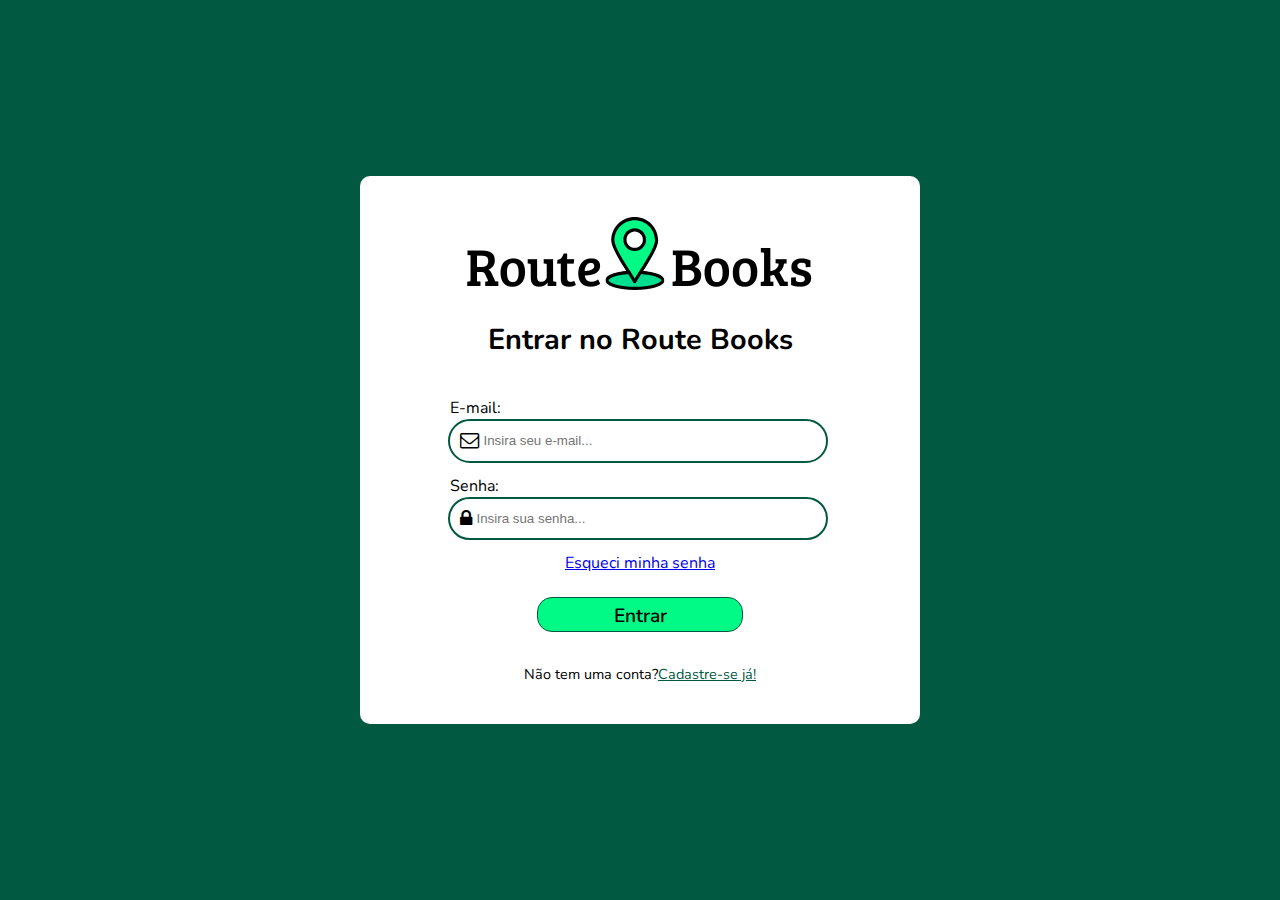
<file: login.html>
<!DOCTYPE html>
<html lang="en">
<head>
    <meta charset="UTF-8">
    <meta name="viewport" content="width=device-width, initial-scale=1.0">
    <title>Route Books - Entre No Route Books</title>
    <link rel="stylesheet" href="css/reset.css">
    <link href="https://cdn.jsdelivr.net/npm/font-awesome@4.7.0/css/font-awesome.min.css" rel="stylesheet">
    <link rel="stylesheet" href="css/style.css">
    <link rel="stylesheet" href="css/login.css">
</head>
<body>
    <section class="form-login-geral container-xxl">
        <!--SECTION PRINCIPAL DA PAGINA-->
        <form action="" class="form-log">
            <!--FORM PARA INSERIR INFORMAÇÕES DE LOGIN-->
            <div class="logo">
                <img src="imgs/rb-logo1.png" class="logo-login">
                <!--LOGO-->
            </div>
            <h2 class="titulo-login">Entrar no Route Books</h2>
            <!--TITULO-->

            <!--INFOS PARA LOGAR-->
            <label for="email">E-mail:</label>
            <div class="input-login">
                <i class="fa fa-envelope-o" aria-hidden="true"></i>
                <input class="input-email" name="email" type="email" placeholder="Insira seu e-mail...">
            </div>
            <label for="senha">Senha:</label>
            <div class="input-login">
                <i class="fa fa-lock" aria-hidden="true"></i>
                <input class="input-senha" name="senha" type="password" placeholder="Insira sua senha...">
            </div>
            <div class="link-login">
                <!--LINK PARA A PAGINA DE ESQUECI MINHA SENHA-->
                <a href="esqueceusenha.html">Esqueci minha senha</a>
            </div>
            <div class="div-btn-login">
                <a href="index.html">
                    <!--BOTAO PARA ENTRAR-->
                    <button type="button" class="btn-logar">Entrar</button>    
                </a>     
            </div>
            <br>
            <div class="link-login-cad">
                <!--LINK PARA A PAGINA DE CADASTRO-->
                Não tem uma conta? <a href="cadastro.html">Cadastre-se já!</a>
            </div>
        </form>
    </section>
</body>
</html>
</file>
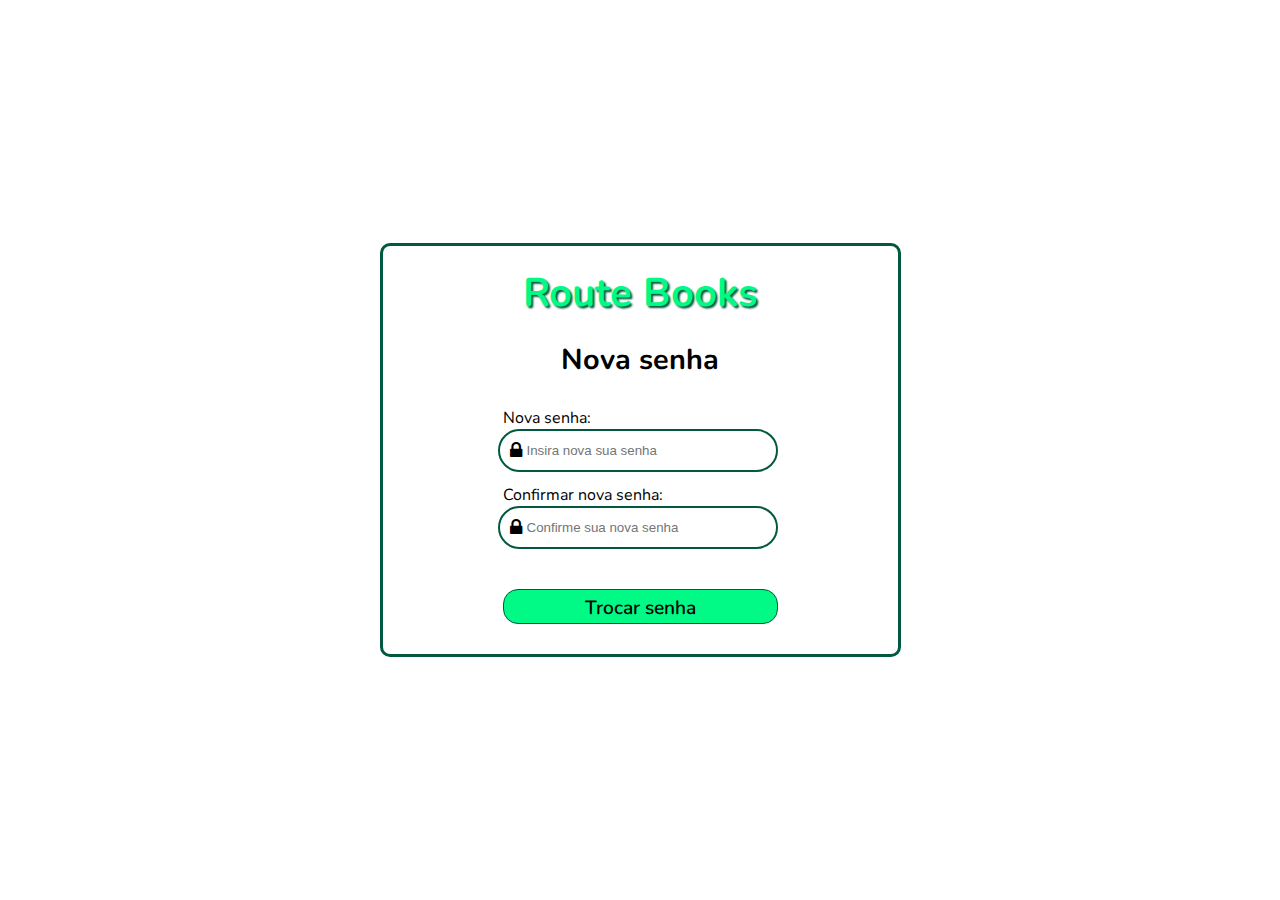
<file: novasenha.html>
<!DOCTYPE html>
<html lang="en">
<head>
    <meta charset="UTF-8">
    <meta name="viewport" content="width=device-width, initial-scale=1.0">
    <title>Route Books - Cadastro</title>
    <link rel="stylesheet" href="css/reset.css">
    <link href="https://cdn.jsdelivr.net/npm/font-awesome@4.7.0/css/font-awesome.min.css" rel="stylesheet">
    <link rel="stylesheet" href="css/style.css">
    <link rel="stylesheet" href="css/css-cadastro.css">
</head>
<body>
    <div class="form-cadastro">
        <form action="">
            <h2 class="route-cadastro">Route Books</h2>
            <h2 class="titulo-cadastro">Nova senha</h2>
            <label for="nova-senha">Nova senha:</label>
            <div class="input-cadastro">
                <i class="fa fa-lock" aria-hidden="true"></i>
                <input class="input-senha" name="nova-senha" type="password" placeholder="Insira nova sua senha">
            </div>
            <label for="conf-nova-senha">Confirmar nova senha:</label>
            <div class="input-cadastro">
                <i class="fa fa-lock" aria-hidden="true"></i>
                <input class="input-senha" name="conf-nova-senha" type="password" placeholder="Confirme sua nova senha">
            </div>
            <div class="div-btn-cadastro">
                <a href="login.html">
                    <button type="button" class="btn-cadastrar">Trocar senha</button>    
                </a>     
            </div>
        </form>
    </div>
</body>
</html>
</file>
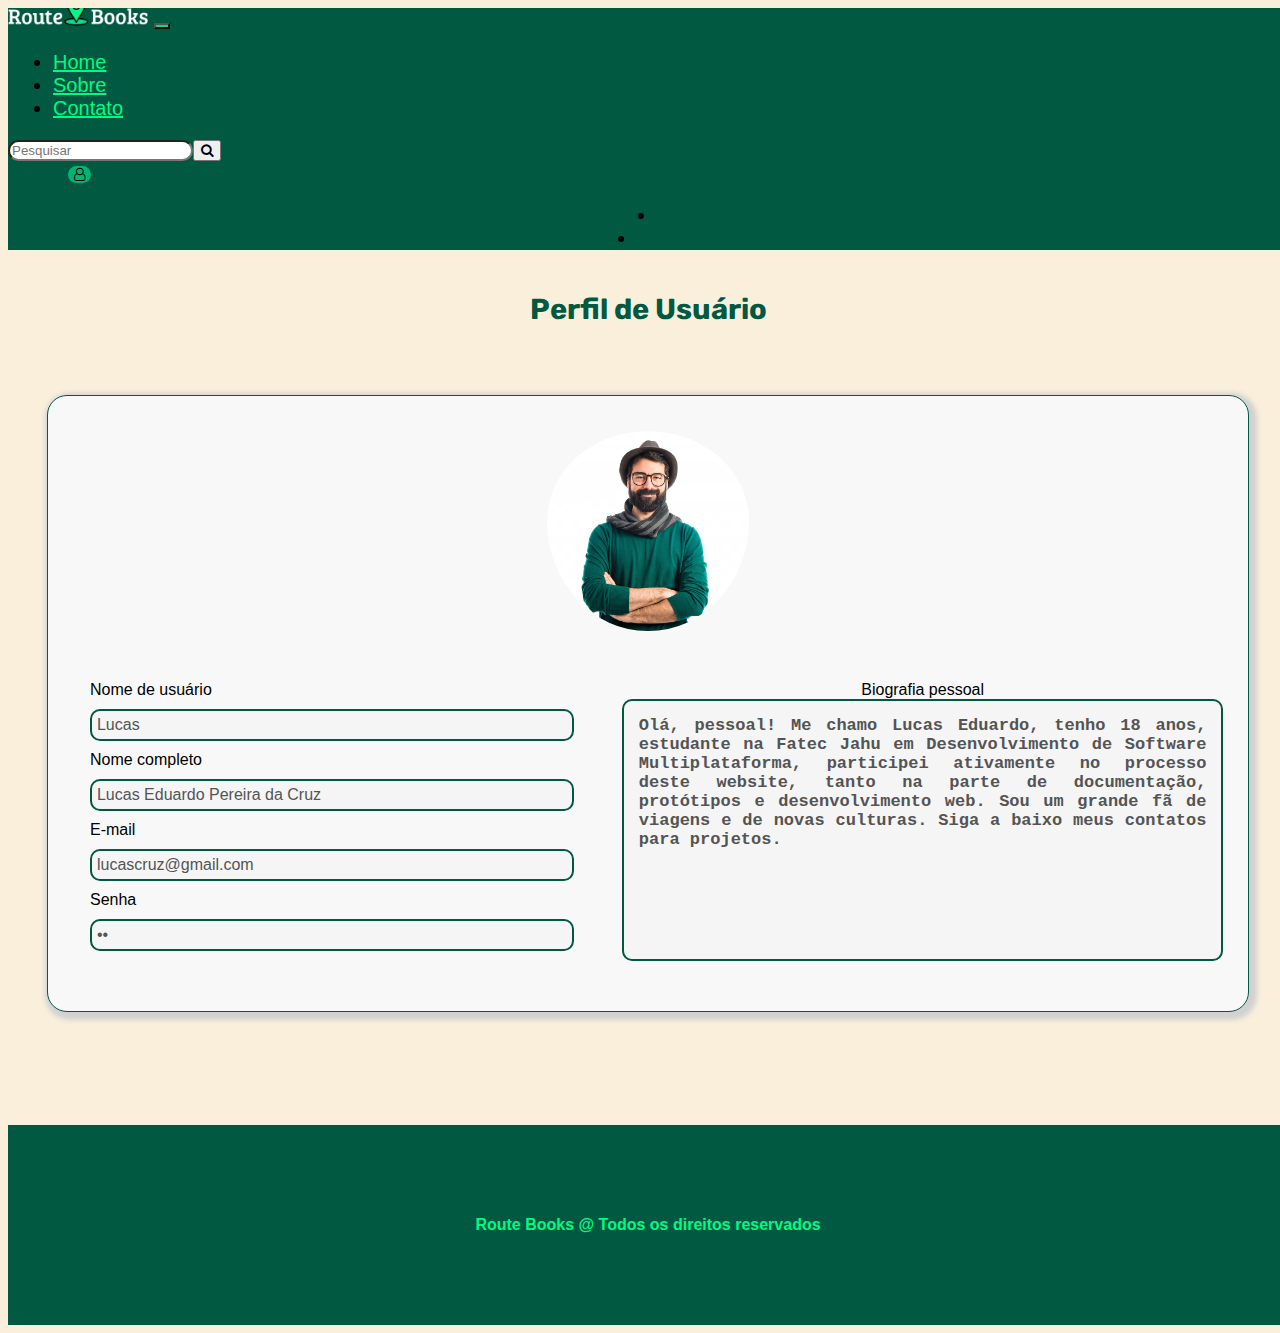
<file: perfil.html>
<!DOCTYPE html>
<html lang="pt-BR">
<head>
    <meta charset="UTF-8">
    <meta name="viewport" content="width=device-width, initial-scale=1.0">
    <title>Meu Perfil</title>
    <link href="https://cdn.jsdelivr.net/npm/bootstrap@5.3.6/dist/css/bootstrap.min.css" rel="stylesheet" integrity="sha384-4Q6Gf2aSP4eDXB8Miphtr37CMZZQ5oXLH2yaXMJ2w8e2ZtHTl7GptT4jmndRuHDT" crossorigin="anonymous">
    <link href="https://cdn.jsdelivr.net/npm/font-awesome@4.7.0/css/font-awesome.min.css" rel="stylesheet">
    <link rel="stylesheet" href="css/style.css">
    <link rel="stylesheet" href="css/css_perfil.css">
</head>
<body>
    <header class="header-navbar">
        <nav class="navbar navbar-expand-lg bg-body-tertiary bg-navbar container-xxl">
            <div class="container-fluid">
              <a class="navbar-brand text-color-navbar" href="index.html"><img src="imgs/rb-logo2.png" class="logo-tamanho"></a>
              <button class="navbar-toggler bg-color-menu-btn" type="button" data-bs-toggle="collapse" data-bs-target="#navbarSupportedContent" aria-controls="navbarSupportedContent" aria-expanded="false" aria-label="Toggle navigation">
                <span class="navbar-toggler-icon"></span>
              </button>
              <div class="collapse navbar-collapse" id="navbarSupportedContent">
                <ul class="navbar-nav me-auto mb-2 mb-lg-0">
                  <li class="nav-item">
                    <a class="nav-link active text-color-navbar" aria-current="page" href="index.html">Home</a>
                  </li>
                  <li class="nav-item">
                    <a class="nav-link text-color-navbar" href="sobre.html">Sobre</a>
                  </li>
                  <li class="nav-item">
                    <a class="nav-link text-color-navbar" href="contato.html">Contato</a>
                  </li>
                </ul>
                <form class="d-flex barra-pesquisa" role="search">
                  <input class="form-control me-2 search-bar" type="search" placeholder="Pesquisar" aria-label="Search"/>
                  <button class="btn btn-outline-success" type="submit"><i class="fa fa-search" aria-hidden="true"></i></button>
                </form>
              </div>
              <div class="dropdown perfil-geral">
                <button class="btn btn-secondary dropdown-toggle btn-perfil" type="button" data-bs-toggle="dropdown" aria-expanded="false">
                    <i class="fa fa-user-o" aria-hidden="true"></i>
                </button>
                <ul class="dropdown-menu menu-perfil">
                  <li><a class="dropdown-item perfil-item" href="perfil.html">Ver Perfil</a></li>
                  <li><a class="dropdown-item perfil-item" href="login.html">Sair da Conta</a></li>
                </ul>
              </div>
            </div>
        </nav>
      </header>

      <div class="container-perfil">
        <h4 class="titulo-perfil titulo-font">
            Perfil de Usuário
        </h4>
        <div class="foto-centro">
          <div class="perfil-foto">
                    <img src="imgs/pessoabarda.avif">
          </div>
          <div class="div-perfil">
            <div class="orientacao-perfil">
                  <div class="campos-info">          
                    <div class="perfil-info">
                      <label class="label-perfil">Nome de usuário</label>
                      <input type="text" class="input-perfil" value="Lucas" disabled>
                    </div>
                    <div class="perfil-info">
                      <label class="label-perfil">Nome completo</label>
                      <input type="text" class="input-perfil" value="Lucas Eduardo Pereira da Cruz" disabled>
                    </div>
                    <div class="perfil-info">
                      <label class="label-perfil">E-mail</label>
                      <input type="text" class="input-perfil" value="lucascruz@gmail.com" disabled>
                    </div>
                    <div class="perfil-info">
                      <label class="label-perfil">Senha</label>
                      <input type="password" class="input-perfil" value="oi" disabled>
                    </div>
                  </div>
            </div>      
              <div class="perfil-info-bio">
                      <label class="label-perfil-bio">Biografia pessoal</label>
                      <textarea class="text-perfil" disabled>Olá, pessoal! Me chamo Lucas Eduardo, tenho 18 anos, estudante na Fatec Jahu em Desenvolvimento de Software Multiplataforma, participei ativamente no processo deste website, tanto na parte de documentação, protótipos e desenvolvimento web. Sou um grande fã de viagens e de novas culturas. Siga a baixo meus contatos para projetos.</textarea>
              </div>
          </div>
        </div>
        

    </div>

      <footer class="footer-index">
        <div class="item-footer">
            <h4>
                Route Books @ Todos os direitos reservados
            </h4>
        </div>
  </footer>
  <script src="https://cdn.jsdelivr.net/npm/bootstrap@5.3.6/dist/js/bootstrap.bundle.min.js" integrity="sha384-j1CDi7MgGQ12Z7Qab0qlWQ/Qqz24Gc6BM0thvEMVjHnfYGF0rmFCozFSxQBxwHKO" crossorigin="anonymous"></script>
</body>
</html>
</file>
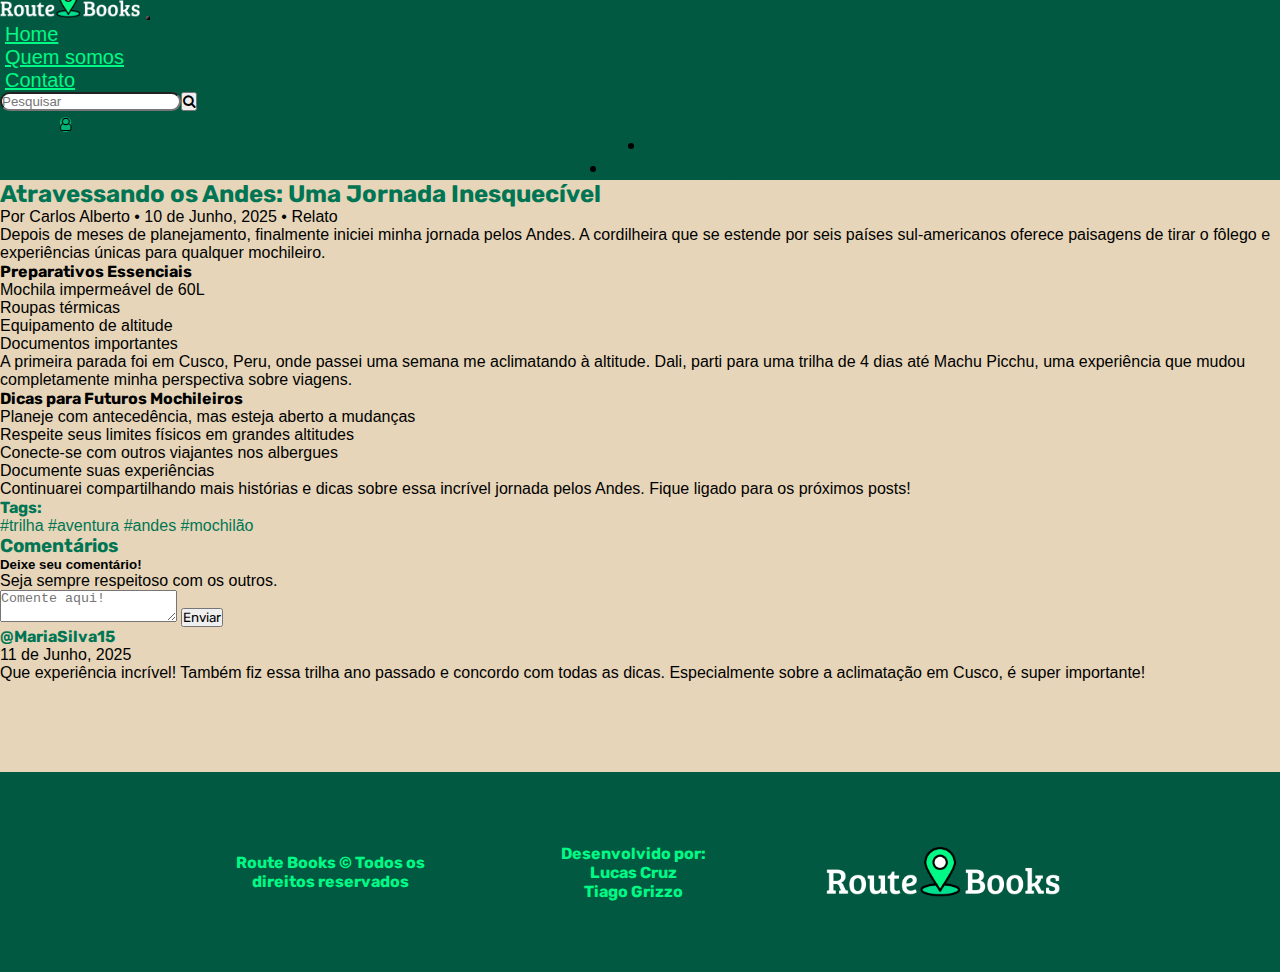
<file: post1.html>
<!DOCTYPE html>
<html lang="pt-BR">
<head>
    <meta charset="UTF-8">
    <meta name="viewport" content="width=device-width, initial-scale=1.0">
    <title>Route Books - Post</title>
    <link rel="stylesheet" href="css/reset.css">
    <link href="https://cdn.jsdelivr.net/npm/bootstrap@5.3.6/dist/css/bootstrap.min.css" rel="stylesheet" integrity="sha384-4Q6Gf2aSP4eDXB8Miphtr37CMZZQ5oXLH2yaXMJ2w8e2ZtHTl7GptT4jmndRuHDT" crossorigin="anonymous">
    <link rel="stylesheet" href="css/color.css">
    <link href="https://cdn.jsdelivr.net/npm/font-awesome@4.7.0/css/font-awesome.min.css" rel="stylesheet">
    <link rel="stylesheet" href="css/style.css">
    <link rel="stylesheet" href="css/posts.css">
</head>
<body>
  <!--INICIO NAVBAR-->
    <header class="header-navbar">
    <nav class="navbar navbar-expand-lg bg-body-tertiary bg-navbar container-xxl">
        <div class="container-fluid">
          <a class="navbar-brand text-color-navbar" href="index.html"><img src="imgs/rb-logo2.png" class="logo-tamanho"></a>
          <button class="navbar-toggler bg-color-menu-btn" type="button" data-bs-toggle="collapse" data-bs-target="#navbarSupportedContent" aria-controls="navbarSupportedContent" aria-expanded="false" aria-label="Toggle navigation">
            <span class="navbar-toggler-icon"></span>
          </button>
          <div class="collapse navbar-collapse" id="navbarSupportedContent">
            <ul class="navbar-nav me-auto mb-2 mb-lg-0">
              <li class="nav-item">
                <a class="nav-link active text-color-navbar" aria-current="page" href="index.html">Home</a>
              </li>
              <li class="nav-item">
                <a class="nav-link text-color-navbar" href="sobre.html">Quem somos</a>
              </li>
              <li class="nav-item">
                <a class="nav-link text-color-navbar" href="contato.html">Contato</a>
              </li>
            </ul>
            <form class="d-flex barra-pesquisa" role="search">
              <input class="form-control me-2 search-bar" type="search" placeholder="Pesquisar" aria-label="Search"/>
              <button class="btn btn-outline-success" type="submit"><i class="fa fa-search" aria-hidden="true"></i></button>
            </form>
          </div>
          <div class="dropdown perfil-geral">
            <button class="btn btn-secondary dropdown-toggle btn-perfil" type="button" data-bs-toggle="dropdown" aria-expanded="false">
                <i class="fa fa-user-o" aria-hidden="true"></i>
            </button>
            <ul class="dropdown-menu menu-perfil">
              <li><a class="dropdown-item perfil-item" href="perfil.html">Perfil</a></li>
              <li><a class="dropdown-item perfil-item" href="login.html">Sair da Conta</a></li>
            </ul>
          </div>
        </div>
    </nav>
  </header>
  <!--FIM DA NAVBAR-->


  <!--INICIO DA SECTION PRINCIPAL DA PAGINA-->
  <section class="container-post">
        <div class="conteudo-geral-post">
            <h2 class="titulo-font cor-titulo">Atravessando os Andes: Uma Jornada Inesquecível</h2>
            <div class="info-post">
              <!--INFOS BASICAS DO POST-->
                <span>Por Carlos Alberto • 10 de Junho, 2025 • Relato</span>
            </div>
            <!--CONTEUDO DO POST-->
            <p>Depois de meses de planejamento, finalmente iniciei minha jornada pelos Andes. A cordilheira que se estende por seis países sul-americanos oferece paisagens de tirar o fôlego e experiências únicas para qualquer mochileiro.</p>

            <h4 class="titulo-font">Preparativos Essenciais</h4>
            <ul>
                <li>Mochila impermeável de 60L</li>
                <li>Roupas térmicas</li>
                <li>Equipamento de altitude</li>
                <li>Documentos importantes</li>
            </ul>

            <p>A primeira parada foi em Cusco, Peru, onde passei uma semana me aclimatando à altitude. Dali, parti para uma trilha de 4 dias até Machu Picchu, uma experiência que mudou completamente minha perspectiva sobre viagens.</p>

            <h4 class="titulo-font">Dicas para Futuros Mochileiros</h4>
            <ol>
                <li>Planeje com antecedência, mas esteja aberto a mudanças</li>
                <li>Respeite seus limites físicos em grandes altitudes</li>
                <li>Conecte-se com outros viajantes nos albergues</li>
                <li>Documente suas experiências</li>
            </ol>

            <p>Continuarei compartilhando mais histórias e dicas sobre essa incrível jornada pelos Andes. Fique ligado para os próximos posts!</p>

            <div class="tags-post">
                <h4 class="titulo-font cor-titulo">Tags:</h4>
                <span class="tag-item cor-titulo">#trilha </span>
                <span class="tag-item cor-titulo">#aventura </span>
                <span class="tag-item cor-titulo">#andes </span>
                <span class="tag-item cor-titulo">#mochilão </span>
            </div>
            <!--FIM DO CONTEUDO DO POST-->
        </div>
        <div class="comentarios-post">
          <!--INICIO DA SEÇÃO DE COMENTÁRIOS-->
          <h3 class="cor-titulo titulo-font">Comentários</h3>
            <form class="form-comentarios">
                <h5>Deixe seu comentário!</h5>
                <p>Seja sempre respeitoso com os outros.</p>
                <textarea placeholder="Comente aqui!" required></textarea>
                <button type="submit" class="titulo-font">Enviar</button>
            </form>
            <div class="comentario-ex">
                <div class="conteudo-comentario">
                    <h4 class="cor-titulo titulo-font">@MariaSilva15</h4>
                    <span class="info-comentario">11 de Junho, 2025</span>
                    <p>Que experiência incrível! Também fiz essa trilha ano passado e concordo com todas as dicas. Especialmente sobre a aclimatação em Cusco, é super importante!</p>
                </div>
            </div>
            <!--FIM DA SEÇÃO DE COMENTÁRIOS-->
        </div>
  </section>
  <footer class="footer-index">
        <div class="itens-footer-geral">
          <div class="item-footer item-footer-direitos">
              <h4 class="titulo-font">
                  Route Books © Todos os direitos reservados
              </h4>
          </div>
          <div class="item-footer">
              <h4 class="titulo-font">
                  Desenvolvido por: <br>
                  <a href="https://github.com/LucasEduardoPereiraCruz">Lucas Cruz</a> <br>
                  <a href="https://github.com/TiagoGrizzo">Tiago Grizzo</a><br>
              </h4>
          </div>
          <div class="logo-footer">
              <img src="imgs/rb-logo2.png" alt="Logo Route Books" class="logo-footer">
          </div>
        </div>
  </footer>


  <script src="https://cdn.jsdelivr.net/npm/bootstrap@5.3.6/dist/js/bootstrap.bundle.min.js" integrity="sha384-j1CDi7MgGQ12Z7Qab0qlWQ/Qqz24Gc6BM0thvEMVjHnfYGF0rmFCozFSxQBxwHKO" crossorigin="anonymous"></script>
</body>
</html>
</file>
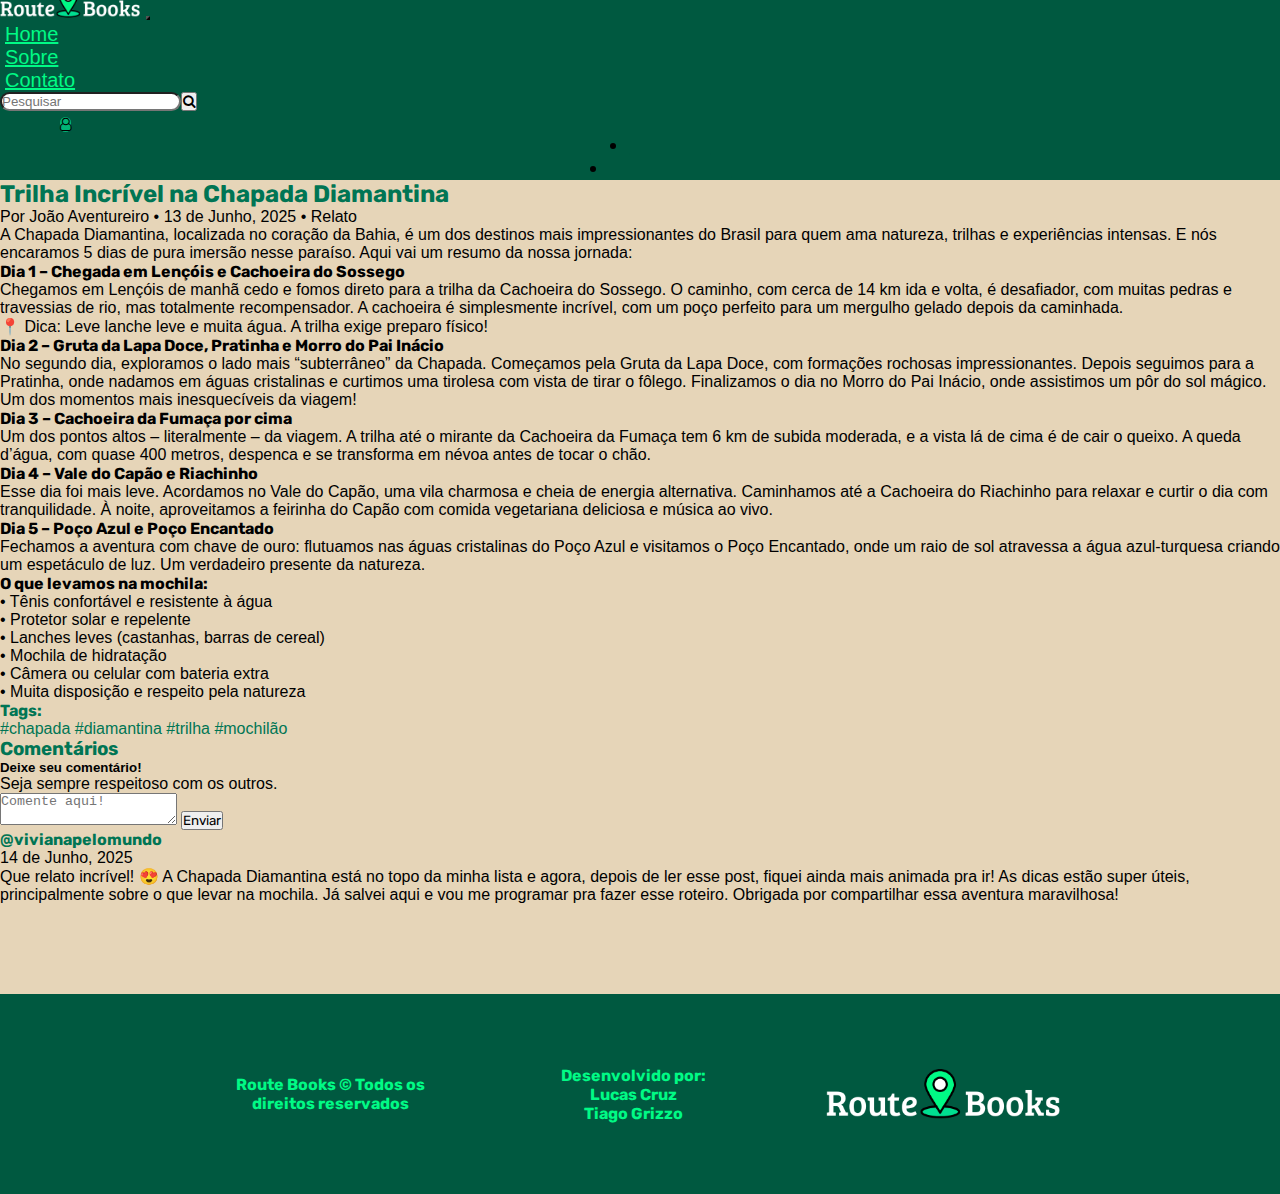
<file: post2.html>
<!DOCTYPE html>
<html lang="pt-BR">
<head>
    <meta charset="UTF-8">
    <meta name="viewport" content="width=device-width, initial-scale=1.0">
    <title>Route Books - Post</title>
    <link rel="stylesheet" href="css/reset.css">
    <link href="https://cdn.jsdelivr.net/npm/bootstrap@5.3.6/dist/css/bootstrap.min.css" rel="stylesheet" integrity="sha384-4Q6Gf2aSP4eDXB8Miphtr37CMZZQ5oXLH2yaXMJ2w8e2ZtHTl7GptT4jmndRuHDT" crossorigin="anonymous">
    <link rel="stylesheet" href="css/color.css">
    <link href="https://cdn.jsdelivr.net/npm/font-awesome@4.7.0/css/font-awesome.min.css" rel="stylesheet">
    <link rel="stylesheet" href="css/style.css">
    <link rel="stylesheet" href="css/posts.css">
</head>
<body>
  <!--INICIO NAVBAR-->
    <header class="header-navbar">
    <nav class="navbar navbar-expand-lg bg-body-tertiary bg-navbar container-xxl">
        <div class="container-fluid">
          <a class="navbar-brand text-color-navbar" href="index.html"><img src="imgs/rb-logo2.png" class="logo-tamanho"></a>
          <button class="navbar-toggler bg-color-menu-btn" type="button" data-bs-toggle="collapse" data-bs-target="#navbarSupportedContent" aria-controls="navbarSupportedContent" aria-expanded="false" aria-label="Toggle navigation">
            <span class="navbar-toggler-icon"></span>
          </button>
          <div class="collapse navbar-collapse" id="navbarSupportedContent">
            <ul class="navbar-nav me-auto mb-2 mb-lg-0">
              <li class="nav-item">
                <a class="nav-link active text-color-navbar" aria-current="page" href="index.html">Home</a>
              </li>
              <li class="nav-item">
                <a class="nav-link text-color-navbar" href="sobre.html">Sobre</a>
              </li>
              <li class="nav-item">
                <a class="nav-link text-color-navbar" href="contato.html">Contato</a>
              </li>
            </ul>
            <form class="d-flex barra-pesquisa" role="search">
              <input class="form-control me-2 search-bar" type="search" placeholder="Pesquisar" aria-label="Search"/>
              <button class="btn btn-outline-success" type="submit"><i class="fa fa-search" aria-hidden="true"></i></button>
            </form>
          </div>
          <div class="dropdown perfil-geral">
            <button class="btn btn-secondary dropdown-toggle btn-perfil" type="button" data-bs-toggle="dropdown" aria-expanded="false">
                <i class="fa fa-user-o" aria-hidden="true"></i>
            </button>
            <ul class="dropdown-menu menu-perfil">
              <li><a class="dropdown-item perfil-item" href="perfil.html">Ver Perfil</a></li>
              <li><a class="dropdown-item perfil-item" href="login.html">Sair da Conta</a></li>
            </ul>
          </div>
        </div>
    </nav>
  </header>
  <!--FIM DA NAVBAR-->


  <!--INICIO DA SECTION PRINCIPAL DA PAGINA-->
  <section class="container-post">
        <div class="conteudo-geral-post">
            <h2 class="titulo-font cor-titulo">Trilha Incrível na Chapada Diamantina</h2>
            <div class="info-post">
              <!--INFOS BASICAS DO POST-->
                <span>Por João Aventureiro • 13 de Junho, 2025 • Relato</span>
            </div>
            <!--CONTEUDO DO POST-->
            <p>A Chapada Diamantina, localizada no coração da Bahia, é um dos destinos mais impressionantes do Brasil para quem ama natureza, trilhas e experiências intensas. E nós encaramos 5 dias de pura imersão nesse paraíso. Aqui vai um resumo da nossa jornada:</p>

            <h4 class="titulo-font">Dia 1 – Chegada em Lençóis e Cachoeira do Sossego</h4>
            <p>Chegamos em Lençóis de manhã cedo e fomos direto para a trilha da Cachoeira do Sossego. O caminho, com cerca de 14 km ida e volta, é desafiador, com muitas pedras e travessias de rio, mas totalmente recompensador. A cachoeira é simplesmente incrível, com um poço perfeito para um mergulho gelado depois da caminhada.</p>
            <p>📍 Dica: Leve lanche leve e muita água. A trilha exige preparo físico!</p>

            <h4 class="titulo-font">Dia 2 – Gruta da Lapa Doce, Pratinha e Morro do Pai Inácio</h4>
            
            <p>No segundo dia, exploramos o lado mais “subterrâneo” da Chapada. Começamos pela Gruta da Lapa Doce, com formações rochosas impressionantes. Depois seguimos para a Pratinha, onde nadamos em águas cristalinas e curtimos uma tirolesa com vista de tirar o fôlego. Finalizamos o dia no Morro do Pai Inácio, onde assistimos um pôr do sol mágico. Um dos momentos mais inesquecíveis da viagem!</p>

            <h4 class="titulo-font">Dia 3 – Cachoeira da Fumaça por cima</h4>

            <p>Um dos pontos altos – literalmente – da viagem. A trilha até o mirante da Cachoeira da Fumaça tem 6 km de subida moderada, e a vista lá de cima é de cair o queixo. A queda d’água, com quase 400 metros, despenca e se transforma em névoa antes de tocar o chão.</p>

            <h4 class="titulo-font">Dia 4 – Vale do Capão e Riachinho</h4>

            <p>Esse dia foi mais leve. Acordamos no Vale do Capão, uma vila charmosa e cheia de energia alternativa. Caminhamos até a Cachoeira do Riachinho para relaxar e curtir o dia com tranquilidade. À noite, aproveitamos a feirinha do Capão com comida vegetariana deliciosa e música ao vivo.</p>

            <h4 class="titulo-font">Dia 5 – Poço Azul e Poço Encantado</h4>

            <p>Fechamos a aventura com chave de ouro: flutuamos nas águas cristalinas do Poço Azul e visitamos o Poço Encantado, onde um raio de sol atravessa a água azul-turquesa criando um espetáculo de luz. Um verdadeiro presente da natureza.</p>

            <h4 class="titulo-font">O que levamos na mochila:</h4>

            <p>
                •   Tênis confortável e resistente à água<br>

                •   Protetor solar e repelente<br>

                •   Lanches leves (castanhas, barras de cereal)<br>
                
                •   Mochila de hidratação<br>

                •   Câmera ou celular com bateria extra<br>

                •   Muita disposição e respeito pela natureza<br>
            </p>

            <div class="tags-post">
                <h4 class="titulo-font cor-titulo">Tags:</h4>
                <span class="tag-item cor-titulo">#chapada </span>
                <span class="tag-item cor-titulo">#diamantina </span>
                <span class="tag-item cor-titulo">#trilha </span>
                <span class="tag-item cor-titulo">#mochilão </span>
            </div>
            <!--FIM DO CONTEUDO DO POST-->
        </div>
        <div class="comentarios-post">
          <!--INICIO DA SEÇÃO DE COMENTÁRIOS-->
          <h3 class="cor-titulo titulo-font">Comentários</h3>
            <form class="form-comentarios">
                <h5>Deixe seu comentário!</h5>
                <p>Seja sempre respeitoso com os outros.</p>
                <textarea placeholder="Comente aqui!" required></textarea>
                <button type="submit" class="titulo-font">Enviar</button>
            </form>
            <div class="comentario-ex">
                <div class="conteudo-comentario">
                    <h4 class="cor-titulo titulo-font">@vivianapelomundo</h4>
                    <span class="info-comentario">14 de Junho, 2025</span>
                    <p>Que relato incrível! 😍 A Chapada Diamantina está no topo da minha lista e agora, depois de ler esse post, fiquei ainda mais animada pra ir! As dicas estão super úteis, principalmente sobre o que levar na mochila. Já salvei aqui e vou me programar pra fazer esse roteiro. Obrigada por compartilhar essa aventura maravilhosa!</p>
                </div>
            </div>
            <!--FIM DA SEÇÃO DE COMENTÁRIOS-->
        </div>
  </section>
  <footer class="footer-index">
        <div class="itens-footer-geral">
          <div class="item-footer item-footer-direitos">
              <h4 class="titulo-font">
                  Route Books © Todos os direitos reservados
              </h4>
          </div>
          <div class="item-footer">
              <h4 class="titulo-font">
                  Desenvolvido por: <br>
                  <a href="https://github.com/LucasEduardoPereiraCruz">Lucas Cruz</a> <br>
                  <a href="https://github.com/TiagoGrizzo">Tiago Grizzo</a><br>
              </h4>
          </div>
          <div class="logo-footer">
              <img src="imgs/rb-logo2.png" alt="Logo Route Books" class="logo-footer">
          </div>
        </div>
  </footer>


  <script src="https://cdn.jsdelivr.net/npm/bootstrap@5.3.6/dist/js/bootstrap.bundle.min.js" integrity="sha384-j1CDi7MgGQ12Z7Qab0qlWQ/Qqz24Gc6BM0thvEMVjHnfYGF0rmFCozFSxQBxwHKO" crossorigin="anonymous"></script>
</body>
</html>
</file>
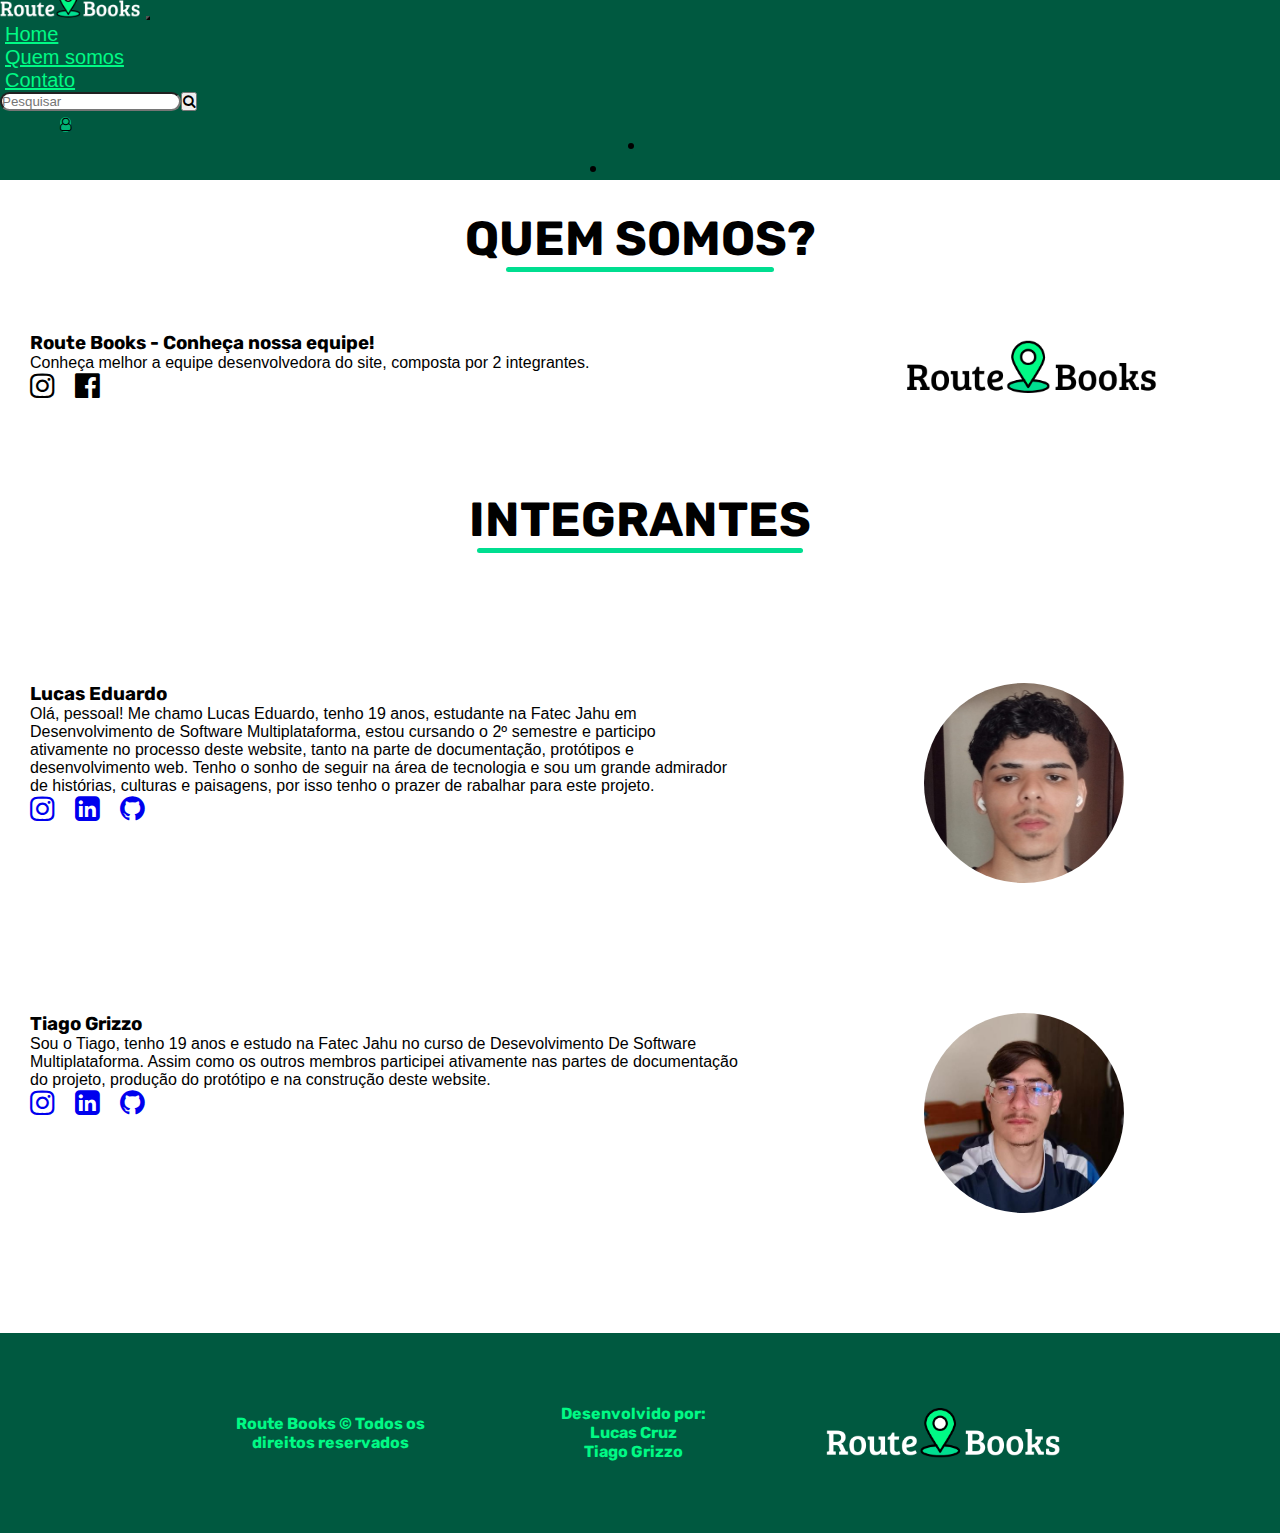
<file: sobre.html>
<!DOCTYPE html>
<html lang="pt-BR">
<head>
    <meta charset="UTF-8">
    <meta name="viewport" content="width=device-width, initial-scale=1.0">
    <title>Route Books - Seu melhor amigo quando a questão é se aventurar!</title>
    <link rel="stylesheet" href="css/reset.css">
    <link href="https://cdn.jsdelivr.net/npm/bootstrap@5.3.6/dist/css/bootstrap.min.css" rel="stylesheet" integrity="sha384-4Q6Gf2aSP4eDXB8Miphtr37CMZZQ5oXLH2yaXMJ2w8e2ZtHTl7GptT4jmndRuHDT" crossorigin="anonymous">
    <link href="https://cdn.jsdelivr.net/npm/font-awesome@4.7.0/css/font-awesome.min.css" rel="stylesheet">
    <link rel="stylesheet" href="css/style.css">
    <link rel="stylesheet" href="css/sobre.css">

</head>
<body>
    <!--INICIO DA NAVBAR-->
    <header class="header-navbar">
        <nav class="navbar navbar-expand-lg bg-body-tertiary bg-navbar container-xxl">
            <div class="container-fluid">
              <a class="navbar-brand text-color-navbar" href="index.html"><img src="imgs/rb-logo2.png" class="logo-tamanho"></a>
              <button class="navbar-toggler bg-color-menu-btn" type="button" data-bs-toggle="collapse" data-bs-target="#navbarSupportedContent" aria-controls="navbarSupportedContent" aria-expanded="false" aria-label="Toggle navigation">
                <span class="navbar-toggler-icon"></span>
              </button>
              <div class="collapse navbar-collapse" id="navbarSupportedContent">
                <ul class="navbar-nav me-auto mb-2 mb-lg-0">
                  <li class="nav-item">
                    <a class="nav-link active text-color-navbar" aria-current="page" href="index.html">Home</a>
                  </li>
                  <li class="nav-item">
                    <a class="nav-link text-color-navbar" href="sobre.html">Quem somos</a>
                  </li>
                  <li class="nav-item">
                    <a class="nav-link text-color-navbar" href="contato.html">Contato</a>
                  </li>
                </ul>
                <form class="d-flex barra-pesquisa" role="search">
                  <input class="form-control me-2 search-bar" type="search" placeholder="Pesquisar" aria-label="Search"/>
                  <button class="btn btn-outline-success" type="submit"><i class="fa fa-search" aria-hidden="true"></i></button>
                </form>
              </div>
              <div class="dropdown perfil-geral">
                <button class="btn btn-secondary dropdown-toggle btn-perfil" type="button" data-bs-toggle="dropdown" aria-expanded="false">
                    <i class="fa fa-user-o" aria-hidden="true"></i>
                </button>
                <ul class="dropdown-menu menu-perfil">
                  <li><a class="dropdown-item perfil-item" href="perfil.html">Perfil</a></li>
                  <li><a class="dropdown-item perfil-item" href="login.html">Sair da Conta</a></li>
                </ul>
              </div>
            </div>
        </nav>
    </header> 
    <!--FIM NAVBAR--> 
    <section class="container-xxl">
      <!--SECTION PRINCIPAL DO SITE-->
      <div class="sobre-geral">
        <h1 class="titulo-font">
          <!--TÍTULO-->
          QUEM SOMOS?
        </h1>
        <div class="sobre-texto-geral">
          <div class="sobre-texto">
            <h3 class="titulo-font">
              <!--INFOS E LOGO-->
              Route Books - Conheça nossa equipe! 
            </h3>
            <p>
             Conheça melhor a equipe desenvolvedora do site, composta por 2 integrantes.
            </p>
            <div class="sobre-redes">
              <i class="fa fa-instagram" aria-hidden="true"></i>
              <i class="fa fa-facebook-official" aria-hidden="true"></i>
            </div>
          </div>
          <div class="logo-sobre">
            <img src="imgs/rb-logo1.png">
          </div>         
        </div>
      </div>
      
      <!--Integrantes-->
      <div class="sobre-geral-integrantes">
        <!--DIV PRINCIPAL DOS INTEGRANTES-->
        <div class="sobre-integrantes">
          <!--DIV COM CLASSE COMPARTILHADA PELOS INTEGRANTES-->
            <h1 class="titulo-font">
              <!--TÍTULO DOS INTEGRANTES-->
            INTEGRANTES
            </h1>
          <div class="sobre-texto">
            <!--INFOS, FOTO E REDES SOCIAIS DOS INTEGRANTES-->
          </div>
          <div class="perfil-sobre-integrantes">
          </div>        
        </div>
        <div class="sobre-integrantes">
          <div class="sobre-texto">
            <h3 class="titulo-font">
              Lucas Eduardo
            </h3>
            <p>
              Olá, pessoal! Me chamo Lucas Eduardo, tenho 19 anos, estudante na Fatec Jahu em Desenvolvimento de Software Multiplataforma, estou cursando o 2º semestre e
              participo ativamente no processo deste website, tanto na parte de documentação, protótipos e desenvolvimento web. Tenho o sonho de seguir na área de tecnologia e sou um grande admirador 
              de histórias, culturas e paisagens, por isso tenho o prazer de rabalhar para este projeto.
            <div class="sobre-redes">
              <a href="https://www.instagram.com/lukinhaepc/"><i class="fa fa-instagram" aria-hidden="true"></i></a>
              <a href="https://www.linkedin.com/in/lucas-eduardo-pereira-da-cruz-a2b399351/"><i class="fa fa-linkedin-square" aria-hidden="true"></i></a>
              <a href="https://github.com/LucasEduardoPereiraCruz"><i class="fa fa-github" aria-hidden="true"></i></a>
            </div>
          </div>
          
          <div class="perfil-sobre-integrantes">
            <img src="imgs/foto_perfil3.jpg">
          </div>         
      </div>
      <div class="sobre-integrantes">
          <div class="sobre-texto">
            <h3 class="titulo-font">
              Tiago Grizzo 
            </h3>
            <p>
              Sou o Tiago, tenho 19 anos e estudo na Fatec Jahu no curso de Desevolvimento De Software Multiplataforma. 
              Assim como os outros membros participei ativamente nas partes de documentação do projeto, produção do protótipo e
               na construção deste website.
            </p>
            <div class="sobre-redes">
              <a href="https://www.instagram.com/_taggrizzo/"><i class="fa fa-instagram" aria-hidden="true"></i></a>
              <a href="https://www.linkedin.com/in/tiago-grizzo-781755351/"><i class="fa fa-linkedin-square" aria-hidden="true"></i></a>
              <a href="https://github.com/TiagoGrizzo"><i class="fa fa-github" aria-hidden="true"></i></a>
            </div>
          </div>
          <div class="perfil-sobre-integrantes">
            <img src="imgs/perfil-tiago.jfif">
          </div>         
        </div>
      </div>
      </div>
    </section>
    <!--INICIO DO FOOTER-->
    <footer class="footer-index">
        <div class="itens-footer-geral">
          <div class="item-footer item-footer-direitos">
              <h4 class="titulo-font">
                  Route Books © Todos os direitos reservados
              </h4>
          </div>
          <div class="item-footer">
              <h4 class="titulo-font">
                  Desenvolvido por: <br>
                  <a href="https://github.com/LucasEduardoPereiraCruz">Lucas Cruz</a> <br>
                  <a href="https://github.com/TiagoGrizzo">Tiago Grizzo</a><br>
              </h4>
          </div>
          <div class="logo-footer">
              <img src="imgs/rb-logo2.png" alt="Logo Route Books" class="logo-footer">
          </div>
        </div>
    </footer>
    <!--FIM DO FOOTER-->
  <script src="https://cdn.jsdelivr.net/npm/bootstrap@5.3.6/dist/js/bootstrap.bundle.min.js" integrity="sha384-j1CDi7MgGQ12Z7Qab0qlWQ/Qqz24Gc6BM0thvEMVjHnfYGF0rmFCozFSxQBxwHKO" crossorigin="anonymous"></script>
</body>
</html>
</file>
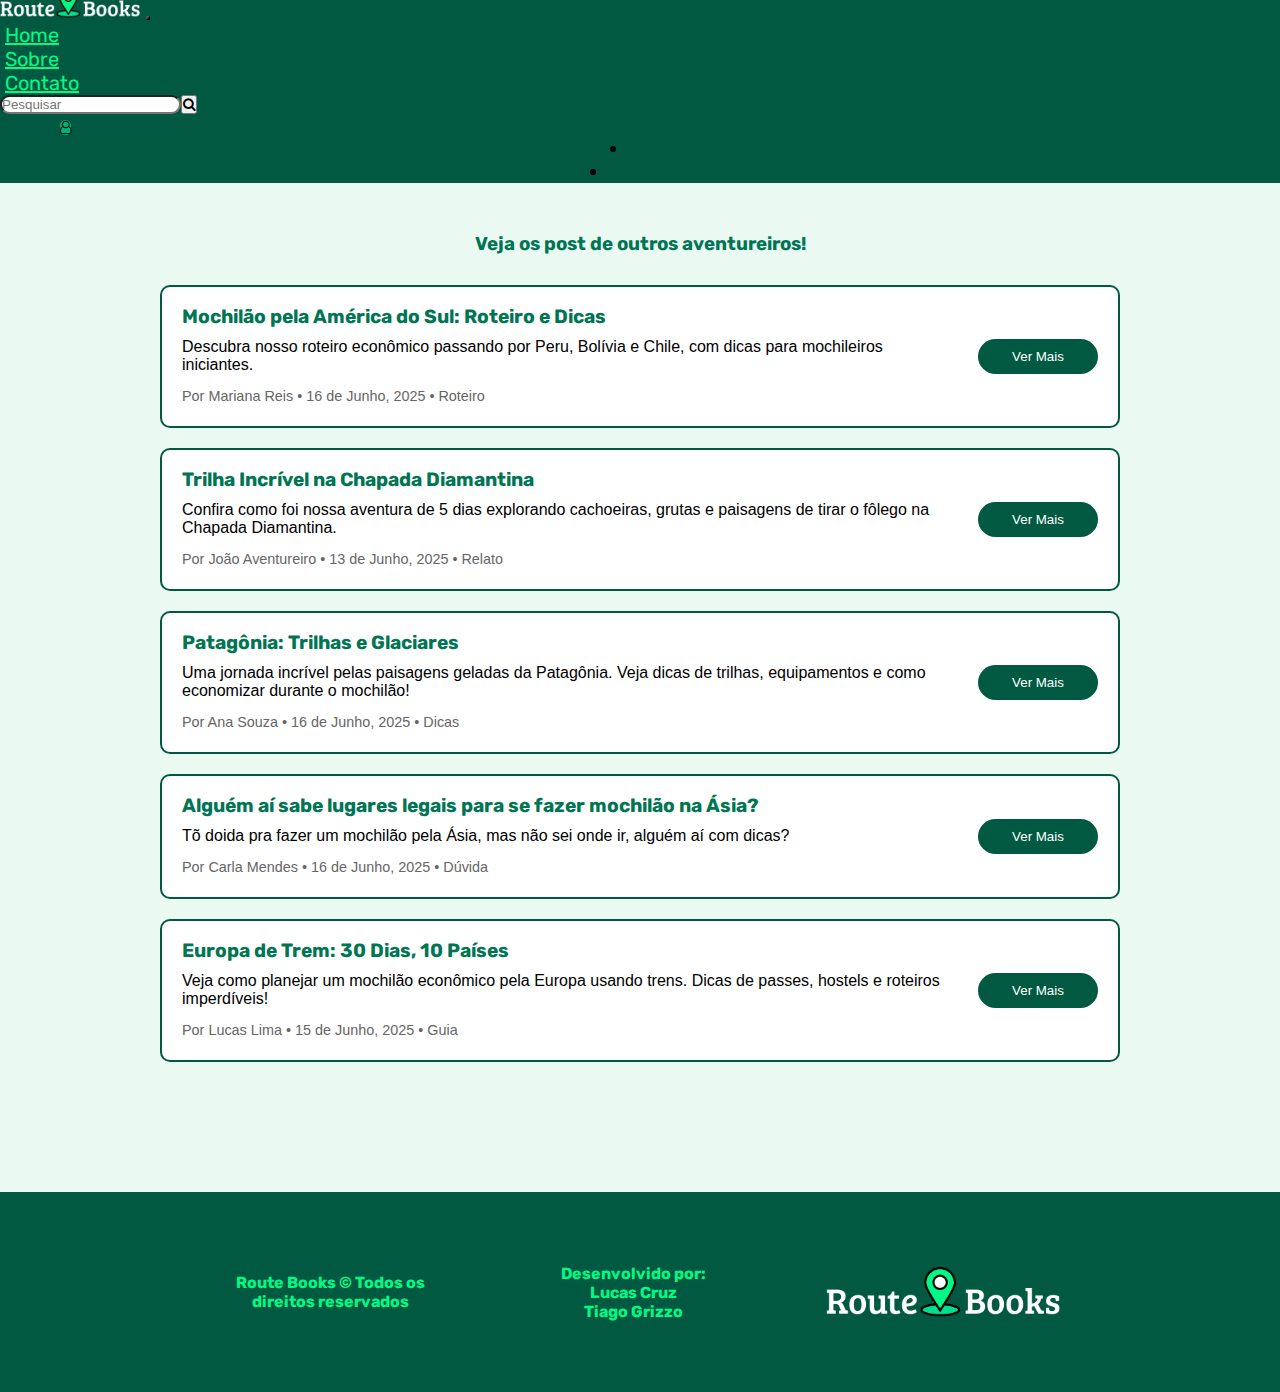
<file: verposts.html>
<!DOCTYPE html>
<html lang="pt-BR">
<head>
    <meta charset="UTF-8">
    <meta name="viewport" content="width=device-width, initial-scale=1.0">
    <title>Route Books - Posts De Outros Aventureiros!</title>
    <link rel="stylesheet" href="css/reset.css">
    <link href="https://cdn.jsdelivr.net/npm/bootstrap@5.3.6/dist/css/bootstrap.min.css" rel="stylesheet" integrity="sha384-4Q6Gf2aSP4eDXB8Miphtr37CMZZQ5oXLH2yaXMJ2w8e2ZtHTl7GptT4jmndRuHDT" crossorigin="anonymous">
    <link rel="stylesheet" href="css/color.css">
    <link href="https://cdn.jsdelivr.net/npm/font-awesome@4.7.0/css/font-awesome.min.css" rel="stylesheet">
    <link rel="stylesheet" href="css/style.css">
    <link rel="stylesheet" href="css/verposts.css">
</head>
<body>
  <!--NAVBAR-->
  <header class="header-navbar">
    <nav class="navbar navbar-expand-lg bg-body-tertiary bg-navbar container-xxl">
        <div class="container-fluid">
          <a class="navbar-brand text-color-navbar" href="index.html"><img src="imgs/rb-logo2.png" class="logo-tamanho"></a>
          <button class="navbar-toggler bg-color-menu-btn" type="button" data-bs-toggle="collapse" data-bs-target="#navbarSupportedContent" aria-controls="navbarSupportedContent" aria-expanded="false" aria-label="Toggle navigation">
            <span class="navbar-toggler-icon"></span>
          </button>
          <div class="collapse navbar-collapse" id="navbarSupportedContent">
            <ul class="navbar-nav me-auto mb-2 mb-lg-0">
              <li class="nav-item">
                <a class="nav-link active text-color-navbar titulo-font " aria-current="page" href="index.html">Home</a>
              </li>
              <li class="nav-item">
                <a class="nav-link text-color-navbar titulo-font" href="sobre.html">Sobre</a>
              </li>
              <li class="nav-item">
                <a class="nav-link text-color-navbar titulo-font" href="contato.html">Contato</a>
              </li>
            </ul>
            <form class="d-flex barra-pesquisa" role="search">
              <input class="form-control me-2 search-bar" type="search" placeholder="Pesquisar" aria-label="Search"/>
              <button class="btn btn-outline-success" type="submit"><i class="fa fa-search" aria-hidden="true"></i></button>
            </form>
          </div>
          <div class="dropdown perfil-geral">
            <button class="btn btn-secondary dropdown-toggle btn-perfil" type="button" data-bs-toggle="dropdown" aria-expanded="false">
                <i class="fa fa-user-o" aria-hidden="true"></i>
            </button>
            <ul class="dropdown-menu menu-perfil">
              <li><a class="dropdown-item perfil-item" href="perfil.html">Ver Perfil</a></li>
              <li><a class="dropdown-item perfil-item" href="login.html">Sair da Conta</a></li>
            </ul>
          </div>
        </div>
    </nav>
  </header>
  <!--FIM NAVBAR-->

  <!--INICIO CONTEUDO DA PAGINA DE POSTS-->
  <section class="sec-posts container-xxl">
    <!--TITULO DO VER POSTS-->
    <div class="titulo-posts">
        <h3 class="titulo-font cor-titulo">Veja os post de outros aventureiros!</h3>
    </div>
    <div class="container-posts">
      <!--CARD DE CADA POST-->
        <div class="relato-posts">
              <div class="conteudo-card-index">
                    <h3 class="titulo-font cor-titulo">Mochilão pela América do Sul: Roteiro e Dicas</h3>
                    <p>Descubra nosso roteiro econômico passando por Peru, Bolívia e Chile, com dicas para mochileiros iniciantes.</p>
                    <div class="post-info-index">
                      <span>Por Mariana Reis • 16 de Junho, 2025 • Roteiro</span>
                    </div>
              </div>
            <div class="div-btn-relatos">
              <a href="verposts.html">
                <button class="btn-relatos">
                  Ver Mais
                </button> 
              </a>
            </div>
        </div>
        <div class="relato-posts">
              <div class="conteudo-card-index">
                    <h3 class="titulo-font cor-titulo">Trilha Incrível na Chapada Diamantina</h3>
                    <p>Confira como foi nossa aventura de 5 dias explorando cachoeiras, grutas e paisagens de tirar o fôlego na Chapada Diamantina.</p>
                    <div class="post-info-index">
                      <span>Por João Aventureiro • 13 de Junho, 2025 • Relato</span>
                    </div>
              </div>
            <div class="div-btn-relatos">
              <a href="post2.html">
                <button class="btn-relatos">
                  Ver Mais
                </button> 
              </a>
            </div>
        </div>
        <div class="relato-posts">
              <div class="conteudo-card-index">
                    <h3 class="titulo-font cor-titulo">Patagônia: Trilhas e Glaciares</h3>
                    <p>Uma jornada incrível pelas paisagens geladas da Patagônia. Veja dicas de trilhas, equipamentos e como economizar durante o mochilão!</p>
                    <div class="post-info-index">
                      <span>Por Ana Souza • 16 de Junho, 2025 • Dicas</span>
                    </div>
              </div>
            <div class="div-btn-relatos">
              <a href="verposts.html">
                <button class="btn-relatos">
                  Ver Mais
                </button> 
              </a>
            </div>
        </div>
        <div class="relato-posts">
              <div class="conteudo-card-index">
                    <h3 class="titulo-font cor-titulo">Alguém aí sabe lugares legais para se fazer mochilão na Ásia?</h3>
                    <p>Tõ doida pra fazer um mochilão pela Ásia, mas não sei onde ir, alguém aí com dicas?</p>
                    <div class="post-info-index">
                      <span>Por Carla Mendes • 16 de Junho, 2025 • Dúvida</span>
                    </div>
              </div>
            <div class="div-btn-relatos">
              <a href="verposts.html">
                <button class="btn-relatos">
                  Ver Mais
                </button> 
              </a>
            </div>
        </div>
        <div class="relato-posts">
              <div class="conteudo-card-index">
                    <h3 class="titulo-font cor-titulo">Europa de Trem: 30 Dias, 10 Países</h3>
                    <p>Veja como planejar um mochilão econômico pela Europa usando trens. Dicas de passes, hostels e roteiros imperdíveis!</p>
                    <div class="post-info-index">
                      <span>Por Lucas Lima • 15 de Junho, 2025 • Guia</span>
                    </div>
              </div>
            <div class="div-btn-relatos">
              <a href="verposts.html">
                <button class="btn-relatos">
                  Ver Mais
                </button> 
              </a>
            </div>
        </div>
    </div>
  </section>
  <!--FIM DO CONTEUDO DA PAGINA DE POSTS-->

  <!--INICIO DO FOOTER DO VER POSTS-->
  <footer class="footer-index">
        <div class="itens-footer-geral">
          <div class="item-footer item-footer-direitos">
              <h4 class="titulo-font">
                  Route Books © Todos os direitos reservados
              </h4>
          </div>
          <div class="item-footer">
              <h4 class="titulo-font">
                  Desenvolvido por: <br>
                  <a href="https://github.com/LucasEduardoPereiraCruz">Lucas Cruz</a> <br>
                  <a href="https://github.com/TiagoGrizzo">Tiago Grizzo</a><br>
              </h4>
          </div>
          <div class="logo-footer">
              <img src="imgs/rb-logo2.png" alt="Logo Route Books" class="logo-footer">
          </div>
        </div>
      </footer>
  <!--FIM DO FOOTER DO VER POSTS-->
  <script src="https://cdn.jsdelivr.net/npm/bootstrap@5.3.6/dist/js/bootstrap.bundle.min.js" integrity="sha384-j1CDi7MgGQ12Z7Qab0qlWQ/Qqz24Gc6BM0thvEMVjHnfYGF0rmFCozFSxQBxwHKO" crossorigin="anonymous"></script>
</body>
</html>
</file>
<file: css/color.css>
/* :root é o seletor base, aplicando a todo documento
geralmente utulizado para variaveis
*/
/* Conteúdo do seu css/color.css */
:root{
    /* Tema Light - Cores baseadas no seu CSS atual */
    --bg-color: #fff;               /* Fundo padrão */
    --text-color: #000;             /* Texto padrão (usado para o body) */
    --main-color: #005940;          /* Cor principal (Navbar, Botões) */
    --secondary-color: #00fa85;     /* Cor secundária (Texto da Navbar, Links) */
    --accent-hover: #00a759;        /* Cor de hover principal */
    --title-color: #007554;         /* Cor dos títulos (cor-titulo) */
    --card-bg: #f3ecec;             /* Fundo dos cards/seções (não está explícito, mas é bom ter) */
    --link-text-color: #666;        /* Cor de texto secundário (post-info-index) */
    --btn-bg-hover: #00996e;        /* Hover do botão de relatos */
    --menu-btn-bg: #00de90;         /* Cor do botão de menu */
    --criar-post-bg: #000000;
}

/* Tema Dark - Sobrescreve as variáveis */
body.dark-mode{
    --bg-color: #3A3A3C;
    --text-color: #EBEBEB;
    --main-color: #1f1f1f;          /* Navbar e Footer no Dark Mode */
    --secondary-color: #00fa85;     /* Mantendo o verde neon claro para destaque */
    --accent-hover: #00d974;        /* Ajuste do hover no Dark Mode */
    --title-color: #00fa85;         /* Títulos no Dark Mode */
    --card-bg: #1e1e1e;
    --link-text-color: #aaa;
    --btn-bg-hover: #00996e;        /* Pode manter ou ajustar */
    --menu-btn-bg: #00de90;         /* Pode manter ou ajustar */
    --text-area: #dfdedb;           /* Muda a cor dos input do perfil */
    --criar-post-bg: #000000;
    
    /* Aplicações globais */
    background-color: var(--bg-color);
    color: var(--text-color);
}
</file>
<file: css/style.css>
@import url('https://fonts.googleapis.com/css2?family=Nunito:ital,wght@0,200..1000;1,200..1000&family=Rubik:ital,wght@0,300..900;1,300..900&display=swap');
body{
    font-family: 'Roboto', Arial, Helvetica, sans-serif;
    
}
/*IMPORTANDO AS FONTES ROBOTO, RUBIK E NUNITO*/
/*inicio navbar*/

html, body {
    overflow-x: hidden;
    width: 100%;
}

.bg-navbar{
    background-color: #005940 !important;
    position: sticky;
    font-size: 20px;
}
/*MUDANDO COR DE FUNDO DA NAVBAR*/

.logo-tamanho{
    height: 30px;
    margin-top: -13px;
}
/*ALTERA O TAMANHO DA LOGO DA NAVBAR*/

.navbar-brand-text-color-navbar{
    margin-right: 50px;
    margin-left: 100px;
}
/*ESPAÇO DA LOGO*/

.nav-item{
    margin-left: 5px;
}
/*ESPAÇO ENTRE O HOME, QUEM SOMOS E CONTATO*/

.header-navbar{
    background-color: #005940;
}
/*COR DE HEADER*/
.titulo-font{
    font-family: 'Rubik', Arial, Helvetica, sans-serif;
}
/*CLASSE QUE TROCA A FONTE PARA RUBIK*/
.text-color-navbar{
    color: #00fa85 !important;
}
/*COR DA FONTE DE NAVBAR*/
.text-color-navbar:hover{
    color: #00a759 !important;
}
/*HOVER DA NAVBAR*/
.search-bar {
    border-radius: 20px;
}
/*BARRA DE PESQUISA*/
.bg-color-menu-btn{
    background-color: #00de90;
}
/*COR DE FUNDO DO BOTAO DE MENU*/
.barra-pesquisa {
    display: flex;
}
/*BARRA DE PESQUISA FLEX*/
.perfil-geral {
    padding-left: 60px;
    
}
/*DIV DO BOTAO DE PERFIL*/
.menu-perfil {
    justify-items: center;
}
/*CENTRALIZANDO CONTEUDO DO BOTA DE PERFIL*/
.perfil-item {
    color: #005940;
}
/*COR DOS LINK DO BOTAO DE PERFIL*/
.perfil-item:hover{
    background-color: #e4e4e4;
    border-radius: 20px;
}
/*HOVER DOS LINKS DO BOTAO DE PERFIL*/
.btn-perfil {
     background-color: #01b475;
     border-radius: 400px;
     border: 0;
     
}
/*MODIFICANDO BOTAO DE PERFIL*/
.perfil-geral {
    padding-left: 60px;
}
/*MODIFICANDO BOTAO DE PERFIL*/
.btn.show{
    background-color: #008d5c;
}
.btn-perfil:hover{
    background-color: #008d5c;
}
/*HOVER DO BOTAO DE PERFIL*/
/*fim da navbar*/

/*Inicio footer*/

.footer-index {
    display: flex;
    background-color: #005940;
    color: #00fa85;
    align-items: center;
    text-align: center;
    justify-content: center;
    gap: 20px;
    min-height: 200px;
    width: 100%;
    margin-top: 90px;
}
/*MODIFICANDO FOOTER*/
.itens-footer-geral{
    display: flex;
    justify-content: center;
    align-items: center;
    text-align: center;
    gap: 20px;
    flex-wrap: wrap;
    width: 90%;
}
/*ALINHANDO ITENS DO FOOTER*/
.item-footer {
    display: flex;
    justify-content: center;
    align-items: center;
    text-align: center;  
    width: 30%;
}
/*MODIFICANDO CADA ITEM DO FOOTER*/
.item-footer a {
    color: #00fa85;
    text-decoration: none;
}
/*LINKS DO FOOTER*/
.item-footer a:hover {
    color: #00d974;
}
/*HOVER DOS LINKS DO FOOTER*/
.item-footer-direitos{
    max-width: 220px;
}
/*DIREITOS RESERVADOS DO FOOTER*/
.logo-footer{
    height: 50px;
}
/*MOD LOGO DO FOOTER*/
/*fim footer*/

.h3-conteudo{
    text-align: center;
    padding: 20px;
}
/*TÍTULO DO CONTEUDO*/
.div-btn-relatos{
    display: flex;
    padding-right: 20px;
}
/*DIV BOTAO DO POST*/
.btn-relatos{
    color: #fff;
    background-color: #005940;
    border-radius: 20px;
    padding: 10px;
    border: 0;
    width: 120px;
    box-shadow: 0 1px 4px 0 rgba(0, 0, 0, .1);
}
/*MODIFICANDO COR DOS POSTS*/
.btn-relatos:hover{
    background-color: #00996e;
}
/*HOVER DO BOTAO DOS RELATOS*/
.h5-conteudo{
    padding-left: 20px;
}
/*Sobre index*/
.cor-titulo{
    color: #007554;
}
/*CLASSE PARA MUDAR A COR DE ELEMENTOS*/
.titulo-centro{
    text-align: center;
}
/*CLASSE PARA CENTRALIZAR TEXTO DE ELEMENTOS*/
.relatos:hover {
    transform: scale(1.03);
}
/*"ANIMAÇÃO" DE AUMENTAR ELEMENTO*/
.conteudo-card-index {
    padding: 18px 20px 22px 20px;
    flex: 1;
    display: flex;
    flex-direction: column;
}
/*MODIFICANDO CONTEUDO DOS RELATOS*/
.conteudo-card-index h3 {
    margin: 0 0 10px 0;
    font-size: 1.2em;
    font-weight: 700;
}
/*MOD TÍTULOS DOS RELATOS*/
.conteudo-card-index p {
    margin: 0 0 14px 0;
    font-size: 1em;
    flex: 1;
}
/*TEXTO DOS RELATOS*/
.post-info-index {
    color: #666;
    font-size: 0.9rem;
}
/*INFOS DO POST(NOME DO AUTOR, DATA E TIPO DE POST*/


/*Responsividade da navbar*/
/* Ajuste Navbar em tablets */
@media (max-width: 992px) {
    .navbar-brand-text-color-navbar {
        margin-left: 20px;
        margin-right: 20px;
    }

    .perfil-geral {
        padding-left: 20px;
    }

    .btn-dark-mode {
        margin-right: 20px; /* empurra menos */
    }
}

/* Ajuste Navbar em celulares */
@media (max-width: 500px) {
    .navbar-brand-text-color-navbar {
        margin-left: 0;
        margin-right: 0;
    }

    .perfil-geral {
        padding-left: 0;
    }

    .barra-pesquisa {
        width: 100%;
        margin-top: 10px;
    }

    .btn-dark-mode {
        margin-right: 0;
        margin-left: 10px;
        transform: scale(0.9); /* diminui um pouco */
    }
}


/* TABLET (até 992px) - FOOTER */
@media (max-width: 992px) {
    .item-footer {
        width: 45%; /* 2 itens por linha */
    }

    .logo-footer {
        height: 45px; /* reduz um pouco */
    }
}

/* CELULAR (até 500px) - FOOTER */
@media (max-width: 500px) {

    .item-footer {
        width: 100%; /* cada item ocupa a linha inteira */
    }

    .itens-footer-geral {
        gap: 10px; /* aproxima um pouco */
    }

    .logo-footer {
        height: 40px;
        margin-top: 10px;
    }

    .item-footer h4, 
    .item-footer-direitos h4 {
        font-size: 14px; /* texto menor p/ caber bem */
    }
}

/* Ajuste do dropdown de perfil no mobile */
@media (max-width: 600px) {

  .perfil-geral {
    position: relative; /* Mantém referência para o menu */
  }

  .menu-perfil {
    position: absolute !important;
    top: 40px !important; /* Distância do botão */
    right: 60px !important; /* Centraliza */
    
    transform: translateX(-50%) !important; /* Ajusta a centralização */
    width: 160px !important; /* Ajuste de largura para caber o texto */
    text-align: center;
    border-radius: 10px;
  }

  .menu-perfil .dropdown-item {
    white-space: nowrap; /* Garante que o texto não quebre */
    font-size: 15px;
  }
}





/*Modo claro*/
.dark-mode-toggle .light-icon{
    display: none; /* Esconde o sol */
}

.dark-mode-toggle .dark-icon{
    display: block; /* Mostra a lua */
}


/*Modo escuro*/
body.dark-mode .dark-mode-toggle .dark-icon {
    display: none; /* Esconde a lua */
}
body.dark-mode .dark-mode-toggle .light-icon {
    display: block; /* Mostra o sol */
}


.btn-dark-mode{
    background-color: #06ce88;
    width: 50px;
    height: 45px;
    border-radius: 400px;
    display: flex;
    align-items: center;
    justify-content: center;
    font-size: 18px;
    transition: background-color .3s ease, transform .2s ease;
    margin-right: 130px;
    margin-left: 10px;
    
}

.btn-dark-mode:hover{
    background-color: #37a37d;
    transform: scale(1.05);
}


body.dark-mode .btn-dark-mode {
    background-color: #06ce88;
    color: #ffffff;
}

body.dark-mode .btn-dark-mode:hover {
    background-color: #37a37d;
}
</file>
<file: css/index.css>
.div-criar-post-geral {
    display: flex;
    flex: 1;
    background-color: #71b3a1;
    justify-content: flex-end;
    align-items: center;
    height: 50px;
    font-size: 20px;
    padding-right: 80px;
}
.bg-criar-post {
    background-color: #71b3a1; 
       
}

.div-criar-post{
    font-weight: bold;
    color: var(--criar-post-bg);
    
}

.btn-criar-post {
    border-radius: 20px;
    width: 30px;
    border-style: none;
    background-color: #00de90;
    margin-left: 10px;
}
.btn-criar-post:hover {
    background-color: #00be7c;
}

/*tudo acima envolve o botão de criar post*/

/*inicio do index*/
.inicio-index {
    display: flex;
    flex-direction: column;
    align-items: center;
    justify-content: center;
    min-height: 60vh;
    text-align: center;
    padding: 40px 20px;
}
.inicio-index img {
    width: 180px;
    margin-bottom: 25px;
    border-radius: 50%;
    box-shadow: 0 8px 32px rgba(0,0,0,0.2);
    border: 4px solid #fff;
}

.inicio-index img:hover {
    transform: scale(1.1); 
}

.inicio-index h2 {
    font-size: 2.2em;
    margin-bottom: 16px;
    font-weight: 700;
}
.inicio-index p {
    font-size: 1.2em;
    max-width: 600px;
    margin: 0 auto 30px auto;
    line-height: 1.6;
}
.btn-inicio {
    background: #00fa85;
    color: #2d3142;
    padding: 14px 38px;
    border: none;
    border-radius: 30px;
    font-size: 1.1em;
    font-weight: 700;
    cursor: pointer;
    box-shadow: 0 4px 16px rgba(0,0,0,0.08);
    transition: background 0.2s;
    text-decoration: none;
    display: inline-block;
}

.btn-inicio:hover {
    background: #00d974;
    color: #000000;
    transform: scale(1.1);
}

/*relatos recentes do index*/

.div-fundo-relatos{
    display: flex;
    justify-content: center;
    box-shadow: 0 1px 4px 0 rgba(0, 0, 0, .1);
}
.fundo-relatos{
    background-color: #00fa85;
    width: fit-content;
    display: flex;
    height: fit-content;
    justify-content: center;
    flex-direction: column;
    align-items: center;
    gap: 20px;
    border-radius: 10px;
    padding: 40px;
    box-shadow: 0 1px 4px 0 rgba(0, 0, 0, .1);
}
.relatos{
    height: 100%;
    width: 960px;
    background-color: #fff;
    border-radius: 10px;
    display: flex;
    align-items: center;
    justify-content: space-between;
    border: 2px #005940 solid;
}

/*fim dos relatos recentes do index*/

/*inicio das dicas do index*/

.dicas-lista {
    display: flex;
    flex-wrap: wrap;
    gap: 18px;
    margin-bottom: 40px;
    justify-content: center;
}
.dica-item {
    background: rgba(255,255,255,0.10);
    border-radius: 12px;
    border: #00d974 solid 1px;
    padding: 18px 22px;
    color: var(--text-color);
    font-size: 1em;
    min-width: 220px;
    max-width: 320px;
    box-shadow: 0 10px 8px rgba(0,0,0,0.08);
    display: flex;
    align-items: center;
    gap: 10px;
    
}

.dica-item:hover {
    transform: scale(1.1); 
}


.dica-item span {
    font-size: 1.5em;
}
.tit-dicas{
    text-align: center;
    padding-bottom: 30px;
    padding-top: 50px;
}

/*fim das dicas do index*/

/*inicio carrossel do index*/

.tamanho-car{
    width: 1000px !important;
    margin-top: 30px;
}
.img-car{
    border-radius: 30px;
}
.legenda-car{
    color: #005940;
    background-color: #ffffff;
    border-radius: 20px;
    border: #005940 2px solid;
}

/*fim do carrossel do index*/

/*inicio sobre do index*/

.geral-sobre{
    margin-top: 30px;
    margin-bottom: 30px;
    border: 3px #005940 solid;
    border-radius: 10px;
    max-width: 850px; 
    display: flex;
    flex-direction: row;
    justify-content: center;
    align-items: center;
    text-align: center;
    background-color: #fff;
}

.geral-sobre:hover {
    transform: scale(1.1); 
}

.titulo-sobre{
    width: fit-content;
    padding-bottom: 20px;
}
.text-titulo-sobre{
    padding: 20px;
    text-align: start;
    font-size: 1.1em;
}
.titulo-sobre h2::after{
   content: "";
    width: 5em;
    height: 2px;
    background-color: #005940;
    border-radius: 10px;
    display: block;
    margin: auto; 
    text-align: start;
}
.btn-ver-sobre{
    border-radius: 9px;
    margin-bottom: 10px;   
    width: 200px; 
    height: 50px;
}
.div-btn-sobre::before{
    content: "";
    width: 0.3em;
    height: 13em;
    background-color: #005940;
    border-radius: 10px;
    display: block;
    margin: auto; 
    margin-right: 20px;
    align-self: center;
}
.div-btn-sobre{
    display: flex;
    padding-right: 20px;
    align-items: center;
}
.conheca-index{
    text-align: center;
    padding-top: 30px;
    font-weight: bold;
}
/*fim sobre do index*/



/* Responsividade */
@media (max-width: 1070px) {
    .relatos{
        width: 100%;
    }
    .tamanho-car{
        width: 80% !important;
    }
}
@media (max-width: 900px) {
    .dicas-list {
        flex-direction: column;
        align-items: center;
    }
    .dica-item{
        width: 100%;
        max-width: 400px;
    }
    .geral-sobre{
        max-width: 600px;
        flex-direction: column;
    }
    .div-btn-sobre::before{
    content: "";
    width: 0em;
    height: 0em;
    }
}



.projetos {
    padding: 6rem 2rem;
}

.projetos-caixa {
    display: grid;
    /* Organiza os itens em forma de grade */
    grid-template-columns: repeat(auto-fit, minmax(300px, 1fr));
    /* Ele repete para todos os itens. fr significa fração, auto-fit encaixa tudo na tela*/
    gap: 2rem;
    max-width: 1000px;
    margin: 0 auto;
}

.projetos-card {
    background: #005940; 
    border-radius: 16px;
    backdrop-filter: blur(10px);
    border: 1px solid var(--vidro);
    overflow: hidden;
    /* Esconde a sobra da imagem */
}

.projetos-imagem {
    height: 150px;
    width: 100%;
    object-fit: cover;
    /* Ele manda a imagem (ou vídeo) preencher todo o espaço do elemento, sem distorcer, mesmo que precise cortar um pedaço. */
    object-position: center 45%;
    /* é a posição do objeto. a % faz a imagem subir ou descer sem mexer no card */
}

.projetos-titulos {
    text-align: center;
    font-size: 2.5rem;
    margin-bottom: 50px;
}



.projetos-card:hover {
    box-shadow: 0 10px 20px rgba(30, 111, 92, 1);
    transform: translateY(-10px) scale(1.03);
    /* movimentar no eixo y e mudando a escala dele */
    transition: all 0.4s ease;
    /* Transição */
    cursor: pointer;
}

.caixa-textos-projeto {
    padding: 1.5rem;
}

.info-projetos {
    margin-bottom: 5px;
    color: white
}

.paragrafo-projetos {
    color: #00fa85;
    line-height: 1.25rem;
    /* Altura da linha */
}


.link-projeto{
    display: flex;
    justify-content: left;
    color: var(--claro);
    margin-top: 5px;
    
}
</file>
<file: css/cadastro.css>
@import url('https://fonts.googleapis.com/css2?family=Nunito:ital,wght@0,200..1000;1,200..1000&display=swap');
html{
    height: 100%;
    display: flex;
    justify-content: center;
    align-items: center;
}
/*DEFININDO ALTURA EM 100% E CENTRALIZANDO CONTEUDO*/
body{
    font-family: 'Nunito', Arial, Helvetica, sans-serif;
    background-color: #005940;
    display: flex;
    justify-content: center;
    align-items: center;
}
/*ALTERAÇÕES NO BODY*/
.form-cadastro-geral {
    position: relative;
    width: min-content;
    display: flex;
    align-items: center;
    justify-content: center;
    border: #005940 solid;
    box-shadow: 0 1px 4px 0 rgba(0, 0, 0, .1);
    width: 100%;
}
/*ALTERAÇÕES NA DIV PRINCIPAL*/
.form-cad{
    display: flex;
    flex-direction: column;
    align-items: center;
    justify-content: center;
    min-width: 600px;
    background-color: #fff;
    border-radius: 10px;
    padding: 20px 0px 30px 0px;
}
/*ALTERAÇÕES DO FORM*/
.div-inputs{
    display: flex;
    flex-direction: column;
    gap: 5px;
}
/*DIV GERAL DO INPUTS*/
.dividir-inputs-1{
    display: flex;
    flex-direction: column;
}
/*DIV DOS 3 PRIMEIROS INPUTS (FEITO PARA FINS DE RESPONSIVIDADE)*/
.dividir-inputs-2{
    display: flex;
    flex-direction: column;
    
}

/*DIV DOS 3 ULTIMOS INPUT*/

.titulo-cadastro {
    font-size: 1.8em;
    margin-bottom: 10%;
    text-align: center;
}
/*TITULO DO CADASTRO*/
.input-cadastro {
    min-width: 380px;
    border-radius: 22px;
    border: 2px #005940 solid;
    padding: 5px;
    margin: 0px 0px 12px -5px;
    display: flex;
    align-items: center;
}
/*INPUTS DO CADASTRO*/
.input-cadastro i{
    font-size: 1.2em;
    padding: 5px;
}
/*ALTERANDO OS ICONES*/
.input-cadastro input{
    width: 90%;
    height: 2.2em;
    border: none;
    outline: none;
}

/*MUDANÇAS ESPECIFICAS NO INPUT*/
.div-btn-cadastro{
    display: flex;
    justify-content: center;
    width: 60%;
}
/*DIV DO BOTAO DE CADASTRO*/
.div-btn-cadastro a{
    width: 90%;
    border-radius: 15px;
    margin-top: 10%;
}
/*ALTERANDO O LINK DO BOTAO*/
.btn-cadastrar {
    width: 100%;
    height: 35px;
    font-size: 1.2em;
    font-weight: 600;
    border: #005940 1px solid;
    background-color: #00fa85;
    border-radius: 15px;
    padding: 5px 20px 5px 20px;
    font-family: 'Nunito', Arial, Helvetica, sans-serif;
    outline: none;
}
/*ALTERANDO O BOTAO EM SI*/
.btn-cadastrar:hover{
    background-color: #00d974;
    cursor: pointer;
}
/*MODIFICANDO O HOVER(QUANDO O MOUSE PASSA POR CIMA DO ELEMENTO) DO BOTAO DE CADASTRAR*/





/*LINK PARA O LOGIN*/
.link-login{
    font-size: .9em;
}
.link-login a{
    color: #005940;
}
.link-login a:hover{
    color: #00d974;
}
/*LINK PARA O LOGIN*/
.logo-cadastro{
    height: 50px;
}
.logo{
    display: flex;
    justify-content: center;
    margin-bottom: 30px;
    margin-top: 10px;
}
/*LOGO*/

@media (max-height: 850px) {
    .form-cadastro-geral {
        width: 100%;
        height: 90%;
    }
    .form-cad {
        width: fit-content;
        padding-left: 50px;
        padding-right: 50px;
    }
    .div-inputs {
        flex-direction: row;
        gap: 20px;
    }
    .input-cadastro{
        width: 100%;
    }
}
@media (max-height: 630px) {
    html{
        height: auto;
    }
    .form-cadastro-geral {
        padding-top: 20px;
        padding-bottom: 20px;
    }
}
@media (max-width: 880px) 
{
    html{
        height: auto;
        display: flex;
        justify-content: center;
    }
    .form-cadastro-geral {
        width: 100%;
        height: auto;
        padding-top: 20px;
        padding-bottom: 20px;
    }
   .div-inputs{
    flex-direction: column;
   }
   .input-cadastro{
        width: 100%;
    }
    .div-inputs{
        gap: 0px;
    }
}
/*RESPONSIVIDADE*/




.input-uf {
  display: flex;
  align-items: center;
  border: 2px solid #005940;
  border-radius: 22px;
  padding: 5px 10px;
  width: fit-content;
}

.input-uf i {
  font-size: 1.2em;
  padding-right: 5px;
  color: #005940;
}

.select-uf {
  border: none;
  outline: none;
  font-size: 1em;
  padding: 5px;
  border-radius: 22px;
  background: transparent;
  cursor: pointer;
}
</file>
<file: css/criar-post.css>
body{
    background-color: #eafaf3;
}
.post-container {
    max-width: 650px;
    margin: 108px auto 100px auto;
    background: rgba(255,255,255,0.97);
    padding: 40px 32px 32px 32px;
    border-radius: 18px;
    box-shadow: 1px 6px 6px 10px rgba(44, 92, 59, 0.10);
    border: 1px solid #005940;
}
.post-container h2 {
    margin-bottom: 28px;
    color: #005940;
    font-size: 2rem;
    text-align: center;
    letter-spacing: 1px;
}
.form-bloco {
    margin-bottom: 22px;
    background-color: #fff;
}
.form-bloco label {
    display: block;
    margin-bottom: 7px;
    font-weight: 600;
    color: #005940;
    letter-spacing: 0.5px;
}
.form-bloco input,
.form-bloco textarea,
.form-bloco select {
    width: 100%;
    padding: 12px;
    border: 1.5px solid #005940;
    border-radius: 7px;
    font-size: 1rem;
}
.form-bloco input:focus,
.form-bloco textarea:focus,
.form-bloco select:focus {
    border: 1.5px solid #005940;
    outline: none;
}
.form-bloco textarea {
    resize: vertical;
    min-height: 120px;
}
.btns-post{
    display: flex;
    flex-direction: row;
    gap: 26px;
    width: 80%;
    justify-content: center;
    align-items: center;
    justify-self: center;
    padding-top: 30px;
    padding-bottom: 10px;
}
.btns-post a {
    width: 40%;
}
.btn-postar {
    background-color: #00d974;
    color: #005940;
    border: none;
    padding: 14px 0;
    border-radius: 20px;
    font-size: 1rem;
    font-weight: 700;
    cursor: pointer;
    width: 70%;
    box-shadow: 0 2px 8px rgba(44, 92, 59, 0.08);
    letter-spacing: 1px;
}
.btn-postar:hover {
    background-color: #005940;
    box-shadow: 0 4px 16px rgba(44, 92, 59, 0.13);
    color: #fff;
    }
.btn-cancelar{
    background-color: rgb(190, 0, 0);
    color: #fff;
    border: none;
    padding: 14px 0;
    border-radius: 20px;
    font-size: 1rem;
    font-weight: 700;
    cursor: pointer;
    width: 100%;
    box-shadow: 0 2px 8px rgba(44, 92, 59, 0.08);
    letter-spacing: 1px;
}
.btn-cancelar:hover{
    background-color: rgb(110, 0, 0);
}
@media (max-width: 700px) {
    .post-container {
        padding: 20px 8px 18px 8px;
        max-width: 98vw;
    }
}
</file>
<file: css/perfil.css>
html{
    height: 100%;
}
/*DEFININDO ALTURA DO HTML PARA 100%*/
.container-perfil{
    max-width: 1200px;
    width: 100%;
    padding: 0 15px;
    display: flex;
    align-items: center;
    justify-content: center;
    flex-direction: column;
    justify-self: center;
    align-self: center;
}
/*CONTAINER DO PERFIL*/
.titulo-perfil{
    font-weight: bold;
    color: var(--text-color);
    font-size: 29px;
    padding-top: 20px;
}
/*TÍTULO DO PERFIL*/
.foto-centro{
    display: flex;
    flex-direction: column;
    width: 100%;
    align-items: center;
    justify-content: center;
    border-radius: 20px;
    padding-bottom: 20px;
    margin-bottom: 40px;
    box-shadow: 2px 2px 2px 2px #357e64;
    align-self: center;
    margin-top: 30px;
    padding-top: 15px;
    border: #005940 solid 1px;
}

/* DARK MODE - CONTATO */
body.dark-mode .foto-centro {
    background: rgba(255,255,255, 0.10) !important;
    border: 1px solid #00d974;
    backdrop-filter: blur(10px);
}
/*DIV QUE CENTRALIZA A FOTO DE PERFIL E ADICIONAR BORDA, BOX-SHADOW E DIRECIONA TUDO PRA COLUNA*/
.perfil-foto{
    display: flex;
    justify-content: center;
    padding-bottom: 20px;
}

.perfil-foto:hover {
    transform: scale(1.1); 
}

/*DIV DA FOTO DE PERFIL*/
.perfil-foto img{
    height: 150px;
    width: 150px;
    object-fit: cover; 
    object-position: center;
    display: flex;
    justify-content: center;
    border: 3px solid #00fa85;
    border-radius: 50%;
    padding-top: 0.1px;
    transition: transform 0.3 ease;
}
/*ALTERANDO FOTO DO PERFIL*/
.div-perfil{
    display: flex;
    flex-direction: row;
    width: 100%;
    justify-content: center;
}
/*DIV GERA DAS INFORMAÇÕES DO PERFIL*/
.orientacao-perfil{
    display: flex;
    flex-direction: column;
    align-self: center;
    width: 47%;
}
/*DIV PARA VOLTAR A DIREÇÃO DOS ELEMENTOS PARA COLUMN*/
.perfil-info-bio{
    display: flex;
    flex-direction: column;
    width: 53%;
    justify-content: center;
    align-items: center;
    margin-right: 10px;

}
/*DIV DA BIOGRAFIA*/
.perfil-info-bio textarea{
    resize: none;
    padding: 15px;
    text-decoration: none;
    text-align: justify;
    font-weight: 600;
    font-size: 17px;
    height: 100%;
    width: 90%;
    font-size: 16px;
    border: 2px #005940 solid;
    border-radius: 10px;
    outline: none;
    background-color: var(--text-area);
}
/*MODIFICANDO O TEXTAREA DA BIOGRAFIA*/
.campos-info {
    display: flex;
    flex-direction: column;
    align-items: center;
    width: 100%;
    
}
/*DIV GERAL DOS CAMPOS DE INFO*/
.perfil-info{
    display: flex;
    flex-direction: column;
    width: 85%;
    justify-content: center;
    
}
/*CLASSE COMPARTILHADA DOS CAMPOS DE INFO*/
.perfil-info label{
    color: var(--text-color);
    font-weight: bold;
    margin-bottom: -10px;
}
/*MODIFICANDO AS LABELS DO PERFIL*/
.input-perfil{
    width: 100%;
   padding: 5px 0;
   font-size: 16px;
   margin: 10px 0;
   border: 2px #005940 solid;
   border-radius: 10px;
   outline: none;
   padding-left: 5px;
   background-color: var(--text-area);
}
/*MODIFICANDO OS INPUTS DO PERFIL*/
.label-perfil-bio{
    text-align: center;
    color: var(--text-color);
    font-weight: bold;
}
/*LABEL DO TEXTAREA DA BIO*/

/* BOTÃO DE EDITAR PERFIL*/
.btn-editar-perfil,
.btn-trocar-foto{
  background: linear-gradient(135deg,#005940,#00fa85);
  color: white;
  border: none;
  border-radius: 12px;
  padding: 10px 18px;
  font-size: 15px;
  cursor: pointer;
  transition: all 0.25s ease;
  box-shadow: 0 6px 12px rgba(0,0,0,0.2);
  position: relative;
  overflow: hidden;
  margin: 4px;
}

/* Animação ao passar o mouse */
.btn-editar-perfil:hover,
.btn-trocar-foto:hover{
  transform: translateY(-3px) scale(1.05);
  box-shadow: 0 10px 18px rgba(0,0,0,0.3);
}

/* Animação ao clicar */
.btn-editar-perfil:active,
.btn-trocar-foto:active{
  transform: scale(0.95);
}

/* Efeito de brilho passando */
.btn-editar-perfil::before,
.btn-trocar-foto::before{
  content: "";
  position: absolute;
  top: 0;
  left: -75%;
  width: 50%;
  height: 100%;
  background: rgba(255,255,255,0.3);
  transform: skewX(-25deg);
  transition: 0.5s;
}

.btn-editar-perfil:hover::before,
.btn-trocar-foto:hover::before{
  left: 130%;
}



/*ABAIXO É RESPONSIVIDADE*/
/*Tablet*/
@media (max-width: 1230px) {

    .div-perfil{
        flex-direction: column;
        width: 100%;
        max-width: 750px;
        align-items: center;
        gap: 20px;
    }

    .orientacao-perfil,
    .perfil-info-bio {
        width: 100%;
        max-width: 500px;
    }

    .perfil-info-bio textarea{
        width: 100%;
        height: 220px;
    }

    .perfil-info{
        width: 100%;
    }

    .foto-centro{
        width: 95%;
        margin-top: 20px;
    }

    .container-perfil{
        width: 100%;
        max-width: 800px;
    }
}

/*Celular*/
@media (max-width: 600px){

    .perfil-foto img{
        width: 120px;
        height: 120px;
    }

    .titulo-perfil{
        font-size: 22px;
    }

    .perfil-info label{
        font-size: 14px;
    }

    .input-perfil{
        font-size: 14px;
    }

    .perfil-info-bio textarea{
        font-size: 14px;
        height: 150px;
    }

    .btn-editar-perfil{
        padding: 10px;
        font-size: 14px;
    }

    .orientacao-perfil,
    .perfil-info-bio {
        
        max-width: 90%;
    }
}
</file>
<file: css/css-cadastro.css>
@import url('https://fonts.googleapis.com/css2?family=Nunito:ital,wght@0,200..1000;1,200..1000&display=swap');
body{
    height: 100vh;
    font-family: 'Nunito', Arial, Helvetica, sans-serif;
    background: #fff;
    display: flex;
    justify-content: center;
    align-items: center;
}
.form-cadastro {
    position: relative;
    background-color: #fff;
    border-radius: 10px;
    padding: 20px 120px 30px 120px;
    width: min-content;
    display: flex;
    align-items: center;
    border: #005940 solid;

}
.route-cadastro{
    text-align: center;
    padding-bottom: 20px;
    font-size: 2.5em;
    color: #00fa85;
    text-shadow: 2px 2px 2px #005940;
    font-family: 'Nunito', Arial, Helvetica, sans-serif;
}
.titulo-cadastro {
    font-size: 1.8em;
    margin-bottom: 10%;
    text-align: center;
}
.input-cadastro {
    min-width: 280px;
    border-radius: 22px;
    border: 2px #005940 solid;
    padding: 5px;
    margin: 0px 0px 12px -5px;
    display: flex;
    align-items: center;
}
.input-cadastro i{
    font-size: 1.2em;
    padding: 5px;
}
.input-cadastro input{
    width: 90%;
    height: 2.2em;
    border: none;
    outline: none;
}
.div-btn-cadastro{
    display: flex;
    justify-content: center;
}
.div-btn-cadastro a{
    width: 100%;
    border-radius: 15px;
    margin-top: 10%;
}
.btn-cadastrar {
    width: 100%;
    height: 35px;
    font-size: 1.2em;
    font-weight: 600;
    border: #005940 1px solid;
    background-color: #00fa85;
    border-radius: 15px;
    padding: 5px 20px 5px 20px;
    font-family: 'Nunito', Arial, Helvetica, sans-serif;
    outline: none;
}
.btn-cadastrar:hover{
    background-color: #00d974;
    cursor: pointer;
}
.link-cadastro{
    font-size: .9em;
}
.link-cadastro a{
    color: #005940;
}
.link-cadastro a:hover{
    color: #00d974;
}
.titulo-esqueceu{
    font-size: 1.4em;
    text-align: center;
    padding-bottom: 10%;
    padding-top: 10%;
}
.link-login{
    font-size: .9em;
}
.link-login a{
    color: #005940;
}
.link-login a:hover{
    color: #00d974;
}
.logo-login{
    height: 50px;
}
.logo{
    display: flex;
    justify-content: center;
    margin-bottom: 30px;
    margin-top: 10px;
}
.logo-esq{
    display: flex;
    justify-content: center;
    margin-bottom: 5px;
    margin-top: 10px;
}
</file>
<file: css/login.css>
@import url('https://fonts.googleapis.com/css2?family=Nunito:ital,wght@0,200..1000;1,200..1000&display=swap');
html{
    height: 100%;
    display: flex;
    justify-content: center;
    align-items: center;
}
/*DEFININDO ALTURA EM 100% DA TELA E CENTRALIZANDO CONTEUDO*/
body{
    font-family: 'Nunito', Arial, Helvetica, sans-serif;
    background-color: #005940;
}
/*DEFININDO FONTE E COR DE FUNDO*/
.form-login-geral {
    position: relative;
    width: 100%;
    display: flex;
    align-items: center;
    justify-content: center;
    border: #005940 solid;
    box-shadow: 0 1px 4px 0 rgba(0, 0, 0, .1);
    width: 100%;
}
/*SECTION PRINCIPAL DA PÁGINA*/
.form-log{
    display: flex;
    flex-direction: column;
    align-items: center;
    justify-content: center;
    background-color: #fff;
    border-radius: 10px;
    padding: 30px 90px 40px 90px;
}
/*MODIFICANDO O FORMULÁRIO DA PÁGINA*/
.titulo-login {
    font-size: 1.8em;
    margin-bottom: 10%;
    text-align: center;
}
/*MODIFICANDO TÍTUO*/
.input-login {
    min-width: 380px;
    border-radius: 22px;
    border: 2px #005940 solid;
    padding: 5px;
    margin: 0px 0px 12px -5px;
    display: flex;
    align-items: center;
}
/*MODIFICANDO A DIV DO INPUT DA PÁGINA*/
.input-login i{
    font-size: 1.2em;
    padding: 5px;
}
/*MODIFICANDO ICONE DA PÁGINA*/
.input-login input{
    width: 90%;
    height: 2.2em;
    border: none;
    outline: none;
}
/*MODIFICANDO O INPUT DA PÁGINA*/
.form-log label{
    min-width: 380px;
}
/*MODIFICNADO LABEL DO FORM*/
.div-btn-login{
    display: flex;
    justify-content: center;
    width: 60%;
}
/*MODIFICANDO BOTAO DE LOGIN*/
.div-btn-login a{
    width: 90%;
    border-radius: 15px;
    margin-top: 10%;
}
/*MODIFICANDO LINK DO BOTAO*/
.btn-logar {
    width: 100%;
    height: 35px;
    font-size: 1.2em;
    font-weight: 600;
    border: #005940 1px solid;
    background-color: #00fa85;
    border-radius: 15px;
    padding: 5px 20px 5px 20px;
    font-family: 'Nunito', Arial, Helvetica, sans-serif;
    outline: none;
}
/*MODIFICANDO BOTAO DE LOGAR*/
.btn-logar:hover{
    background-color: #00d974;
    cursor: pointer;
}
/*ALTERANDO BOTAO QUANDO O MOUSE ESTÁ EM CIMA DELE*/
.link-login-cad{
    font-size: .9em;
    display: flex;
    justify-content: center;
    width: 100%;
    margin-top: 10px;
}
/*DIV DO LINK PARA A PÁGINA DE CADASTRO*/
.link-login-cad a{
    color: #005940;
    text-align: start;
}
/*MODIFICANDO O LINK PARA A PÁGINA DE CADASTRO*/
.link-login-cad a:hover{
    color: #00d974;
}
/*ALTERANDO LINK QUANDO O MOUSE ESTÁ EM CIMA DELE*/
.logo-img{
    height: 50px;
    margin-bottom: 30px;
}
/*ALTERANDO TAMANHO DA LOGO*/
.logo{
    display: flex;
    justify-content: center;
    margin-bottom: 30px;
    margin-top: 10px;
}
/*MODIFICANDO DIV DA LOGO*/
</file>
<file: css/css_perfil.css>
body{
    background-color: #faefdb;
}
.perfil-foto img{
    height: 200px;
    display: flex;
    justify-content: center;
    border-radius: 50%;
    padding-top: 20px;
}

.perfil-foto{
    display: flex;
    justify-content: center;
    padding-bottom: 20px;
}
.titulo-perfil{
    font-weight: bold;
    color: #005940;
    font-size: 29px;
}
.div-perfil{
    display: flex;
    flex-direction: row;
    width: 100%;
    padding-top: 30px;
    justify-content: center;
    margin-bottom: 30px;
}
.perfil-info{
    display: flex;
    flex-direction: column;
    width: 85%;
    justify-content: center;
}

.input-perfil{
    width: 100%;
   padding: 5px 0;
   font-size: 16px;
   margin: 10px 0;
   border: 2px #005940 solid;
   border-radius: 10px;
   outline: none;
   padding-left: 5px;
}
.campos-info {
    display: flex;
    flex-direction: column;
    align-items: center;
    width: 100%;
}
.container-perfil{
    width: 1200px;
    display: flex;
    align-items: center;
    justify-content: center;
    flex-direction: column;
    justify-self: center;
    align-self: center;
    height: 85vh;
}
.perfil-info-bio{
    display: flex;
    flex-direction: column;
    width: 53%;
    justify-content: center;
    align-items: center;
    margin-right: 10px;
}
.perfil-info-bio textarea{
    resize: none;
    padding: 15px;
    text-decoration: none;
    text-align: justify;
    font-weight: 600;
    font-size: 17px;
}
.orientacao-perfil{
    display: flex;
    flex-direction: column;
    align-self: center;
    width: 47%;
}
.foto-centro{
    display: flex;
    flex-direction: column;
    width: 100%;
    align-items: center;
    justify-content: center;
    border: 1px #005940 solid;
    border-radius: 20px;
    padding-bottom: 20px;
    margin-bottom: 40px;
    box-shadow: 3px 3px 5px 5px #d1d1d1;
    align-self: center;
    margin-top: 30px;
    padding-top: 15px;
    background-color: #f8f8f8;
}
.text-perfil{
    width: 90%;
   font-size: 16px;
   border: 2px #005940 solid;
   border-radius: 10px;
   outline: none;
   height: 100%;
}
.label-perfil-bio{
    text-align: center;
}
</file>
<file: css/posts.css>
body{
    background-color: #E6D5B8;
}
.sec-posts{
    display: flex;
   justify-content: center;
   align-items: center;
   flex-direction: column;
}
.titulo-posts{
    text-align: center;
    padding-top: 50px;
}
.container-posts{
    
    height: 100%;
    border-radius: 10px;
    display: flex;
    justify-content: center;
    align-items: center;
    flex-direction: column;
    gap: 20px;
}
.barra-posts{
    background-color: gray;
    width: 100%;
}
.btn-barra{
    display: flex;
    flex-direction: column;
}
</file>
<file: css/sobre.css>
html{
    height: 100%;
}
/*HTML OCUPA 100% DO ALTURAL DA TELA*/
body{
    width: 100%;
}
/*BODY OCUPA 100% DA LARGURA DA TELA*/
.sobre-geral h1{
    text-align: center;
    font-size: 3em;
    margin-top: 30px;
    color: var(--text-color);
}
/*MOD O TÍTULO DA PÁGINA*/
.sobre-geral h1::after{
    content: "";
    width: 5.6em;
    height: 5px;
    background-color: #00de90;
    border-radius: 10px;
    display: block;
    margin: auto;
}
/*TRACINHO EMBAIXO DO TÍTULO DA PÁGINA*/
.sobre-geral-integrantes{
    padding-bottom: 30px;
    display: flex;
    flex-direction: column;
    gap: 130px;
}
/*DIV GERAL DO INTEGRANTES*/
.sobre-integrantes h1{
    text-align: center;
    font-size: 3em;
    margin-top: 30px;
    color: var(--text-color)
}
/*MODIFICANDO O TÍTULO DOS INTEGRANTES*/
.sobre-integrantes h1::after{
    content: "";
    width: 6.8em;
    height: 5px;
    background-color: #00de90;
    border-radius: 10px;
    display: block;
    margin: auto;
}
/*TRACINHO EMBAIXO DO TÍTULO DOS INTEGRANTES*/
.sobre-texto-geral{
    padding-top: 60px; 
    padding-bottom: 60px;

    display: flex;
    align-items: center;
    justify-content: space-between;
    gap: 40px;
}
/*DIV GERAL DO SOBRE*/
.sobre-texto{
    width: 60%;
    float: left;
    text-align: left;
    padding: 0px 30px;
}
/*TEXTO DO SOBRE*/
.logo-sobre{
    width: 40%;
    display: flex;
    justify-content: center;
    align-items: center;
}

.logo-sobre img{
    max-width: 250px;
    width: 100%;
    height: auto;
}
/*LOGO SITE*/
.perfil-sobre-integrantes img{
    height: 200px;
    justify-content: end;
    width: auto;
    display: flex;
    justify-content: center;
    border-radius: 50%;
}
/*FOTO DOS INTEGRANTES*/
.perfil-sobre-integrantes{
    display: flex;
    justify-content: center;
}
/*DIV DA FOTO DOS INTEGRANTES*/
.sobre-redes{
    height: fit-content;
    display: flex;
    gap: 20px;
}
/*DIV DOS ICONES DAS REDES SOCIAIS*/
.sobre-redes i{
    font-size: 1.8em;
}
/*ICONES DA REDES SOCIAIS*/
/*RESPONSIVIDADE*/
/*Tablet*/
@media (max-width: 920px) {
    .sobre-texto-geral{
        display: flex;
        flex-direction: column;
    }
    .logo-sobre{
        height: 70px;
    }
    .sobre-geral-integrantes{
        display: flex;
    }
    .sobre-integrantes h1{
        padding-bottom: 50px;
    }
}

/*Celular*/
@media (max-width: 500px)
{
    .perfil-sobre-integrantes img{
        height: 0px;
        width: 0px;    
    }
    .perfil-sobre-integrantes{
        width: fit-content;
        height: fit-content;
    }
    .sobre-texto{
        width: 80%;
    }
    .sobre-geral-integrantes h1{
        width: 80%;
    }
    .logo-sobre img{
        height: 0px;
        width: 0px;
    }
    .sobre-texto-geral{
        width: 90%;
        text-align: center;
    }
}
</file>
<file: css/verposts.css>
body{
    background-color: #eafaf3;  
}
/*ALTERANDO COR DO FUNDO DA PÁGINA*/
.sec-posts{
    display: flex; 
    justify-content: center;
    align-items: center;
    flex-direction: column;
    padding-bottom: 40px;
}
/*SECTION GERAL DOS POSTS*/
.titulo-posts{
    text-align: center;
    padding-top: 50px;
    padding-bottom: 30px;
}
/*TITULO DA PÁGINA NO BODY*/
.container-posts{
    height: 100%;
    border-radius: 10px;
    display: flex;
    justify-content: center;
    align-items: center;
    flex-direction: column;
    gap: 20px;
}
/*CONTAINER REFERENTE AO POSTS*/
.relato-posts{
    height: 100%;
    width: 960px;
    background-color: #fff;
    border-radius: 10px;
    display: flex;
    align-items: center;
    justify-content: space-between;
    border: 2px #005940 solid;
}
/*DIV PRINCIPAL DE CADA POST*/
.relato-posts:hover {
    transform: scale(1.03);
}
/*"ANIMAÇÃO" PARA QUANDO O MOUSE PASSAR POR CIMA DO POST ELE AUMENTA DE TAMANHO PARA DAR DESTAQUE*/
@media (max-width: 985px) {
    .relato-posts {
        width: 90%;
    }
}
/*RESPONSIVANDO OS POSTS*/
</file>
